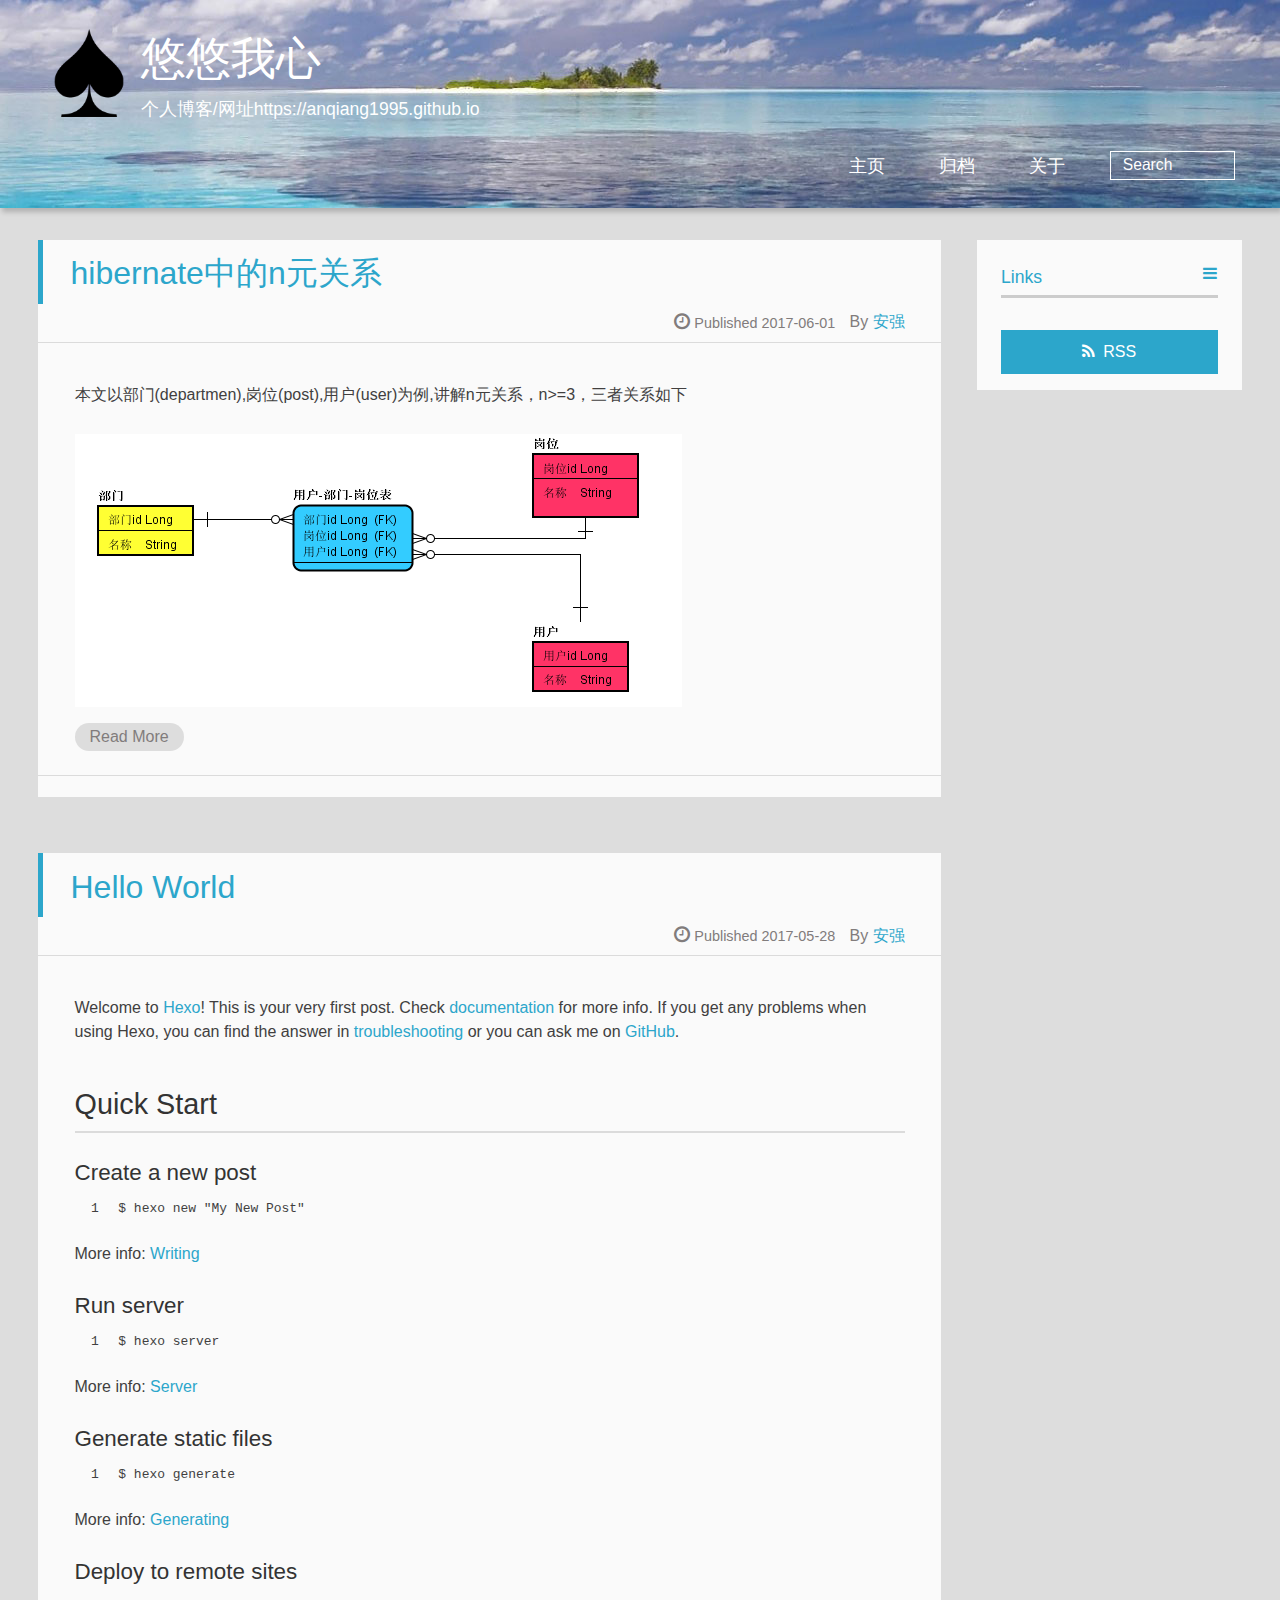
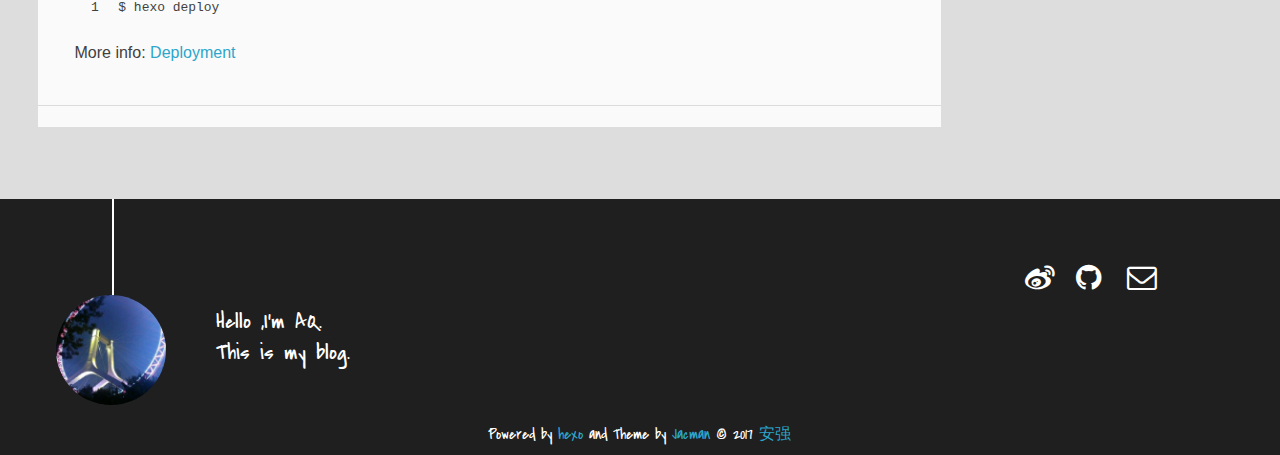
<file: index.html>
<!DOCTYPE HTML>
<html >
<head>
  <meta charset="UTF-8">
  
    <title>悠悠我心</title>
    <meta name="viewport" content="width=device-width, initial-scale=1,user-scalable=no">
    
    <meta name="author" content="安强">
    

    
    <meta property="og:type" content="website">
<meta property="og:title" content="悠悠我心">
<meta property="og:url" content="http://yoursite.com/index.html">
<meta property="og:site_name" content="悠悠我心">
<meta name="twitter:card" content="summary">
<meta name="twitter:title" content="悠悠我心">

    
    <link rel="alternative" href="/atom.xml" title="悠悠我心" type="application/atom+xml">
    
    
    <link rel="icon" href="/img/favicon.ico">
    
    
    <link rel="apple-touch-icon" href="/img/jacman.jpg">
    <link rel="apple-touch-icon-precomposed" href="/img/jacman.jpg">
    
    <link rel="stylesheet" href="/css/style.css">
</head>

  <body>
    <header>
      
<div>
		
			<div id="imglogo">
				<a href="/"><img src="/img/logo.png" alt="悠悠我心" title="悠悠我心"/></a>
			</div>
			
			<div id="textlogo">
				<h1 class="site-name"><a href="/" title="悠悠我心">悠悠我心</a></h1>
				<h2 class="blog-motto">个人博客/网址https://anqiang1995.github.io</h2>
			</div>
			<div class="navbar"><a class="navbutton navmobile" href="#" title="Menu">
			</a></div>
			<nav class="animated">
				<ul>
					<ul>
					 
						<li><a href="/">主页</a></li>
					
						<li><a href="/archives">归档</a></li>
					
						<li><a href="/about">关于</a></li>
					
					<li>
 					
					<form class="search" action="//google.com/search" method="get" accept-charset="utf-8">
						<label>Search</label>
						<input type="search" id="search" name="q" autocomplete="off" maxlength="20" placeholder="Search" />
						<input type="hidden" name="q" value="site:yoursite.com">
					</form>
					
					</li>
				</ul>
			</nav>			
</div>
    </header>
    <div id="container">
      <div id="main">

   
    
    <article class="post-expand post" itemprop="articleBody"> 
        <header class="article-info clearfix">
  <h1 itemprop="name">
    
      <a href="/2017/06/01/hibernate多元关系/" title="hibernate中的n元关系" itemprop="url">hibernate中的n元关系</a>
  </h1>
  <p class="article-author">By
       
		<a href="/about" title="安强" target="_blank" itemprop="author">安强</a>
		
  <p class="article-time">
    <time datetime="2017-06-01T07:56:57.000Z" itemprop="datePublished"> Published 2017-06-01</time>
    
  </p>
</header>
    <div class="article-content">
        
        <p>本文以部门(departmen),岗位(post),用户(user)为例,讲解n元关系，n&gt;=3，三者关系如下</p>
<p><img src="/images/部门用户岗位图.png" alt=""><br>
        
        
        <p class="article-more-link">
          
            <a href="/2017/06/01/hibernate多元关系/#more">Read More</a>
          
       </p>
    </div>
    <footer class="article-footer clearfix">
<div class="article-catetags">


</div>




<div class="comments-count">
	
</div>

</footer>


    </article>






   
    
    <article class="post-expand post" itemprop="articleBody"> 
        <header class="article-info clearfix">
  <h1 itemprop="name">
    
      <a href="/2017/05/28/hello-world/" title="Hello World" itemprop="url">Hello World</a>
  </h1>
  <p class="article-author">By
       
		<a href="/about" title="安强" target="_blank" itemprop="author">安强</a>
		
  <p class="article-time">
    <time datetime="2017-05-28T08:24:36.834Z" itemprop="datePublished"> Published 2017-05-28</time>
    
  </p>
</header>
    <div class="article-content">
        
        <p>Welcome to <a href="https://hexo.io/" target="_blank" rel="external">Hexo</a>! This is your very first post. Check <a href="https://hexo.io/docs/" target="_blank" rel="external">documentation</a> for more info. If you get any problems when using Hexo, you can find the answer in <a href="https://hexo.io/docs/troubleshooting.html" target="_blank" rel="external">troubleshooting</a> or you can ask me on <a href="https://github.com/hexojs/hexo/issues" target="_blank" rel="external">GitHub</a>.</p>
<h2 id="Quick-Start"><a href="#Quick-Start" class="headerlink" title="Quick Start"></a>Quick Start</h2><h3 id="Create-a-new-post"><a href="#Create-a-new-post" class="headerlink" title="Create a new post"></a>Create a new post</h3><figure class="highlight bash"><table><tr><td class="gutter"><pre><div class="line">1</div></pre></td><td class="code"><pre><div class="line">$ hexo new <span class="string">"My New Post"</span></div></pre></td></tr></table></figure>
<p>More info: <a href="https://hexo.io/docs/writing.html" target="_blank" rel="external">Writing</a></p>
<h3 id="Run-server"><a href="#Run-server" class="headerlink" title="Run server"></a>Run server</h3><figure class="highlight bash"><table><tr><td class="gutter"><pre><div class="line">1</div></pre></td><td class="code"><pre><div class="line">$ hexo server</div></pre></td></tr></table></figure>
<p>More info: <a href="https://hexo.io/docs/server.html" target="_blank" rel="external">Server</a></p>
<h3 id="Generate-static-files"><a href="#Generate-static-files" class="headerlink" title="Generate static files"></a>Generate static files</h3><figure class="highlight bash"><table><tr><td class="gutter"><pre><div class="line">1</div></pre></td><td class="code"><pre><div class="line">$ hexo generate</div></pre></td></tr></table></figure>
<p>More info: <a href="https://hexo.io/docs/generating.html" target="_blank" rel="external">Generating</a></p>
<h3 id="Deploy-to-remote-sites"><a href="#Deploy-to-remote-sites" class="headerlink" title="Deploy to remote sites"></a>Deploy to remote sites</h3><figure class="highlight bash"><table><tr><td class="gutter"><pre><div class="line">1</div></pre></td><td class="code"><pre><div class="line">$ hexo deploy</div></pre></td></tr></table></figure>
<p>More info: <a href="https://hexo.io/docs/deployment.html" target="_blank" rel="external">Deployment</a></p>

        
        
        <p class="article-more-link">
          
       </p>
    </div>
    <footer class="article-footer clearfix">
<div class="article-catetags">


</div>




<div class="comments-count">
	
</div>

</footer>


    </article>







</div>
      <div class="openaside"><a class="navbutton" href="#" title="Show Sidebar"></a></div>

<div id="asidepart">
<div class="closeaside"><a class="closebutton" href="#" title="Hide Sidebar"></a></div>
<aside class="clearfix">

  

  

  <div class="linkslist">
  <p class="asidetitle">Links</p>
    <ul>
        
    </ul>
</div>

  <div class="rsspart">
	<a href="/atom.xml" target="_blank" title="rss">RSS</a>
</div>

</aside>
</div>
    </div>
    <footer><div id="footer" >
	
	<div class="line">
		<span></span>
		<div class="author"></div>
	</div>
	
	
	<section class="info">
		<p> Hello ,I&#39;m AQ. <br/>
			This is my blog.</p>
	</section>
	 
	<div class="social-font" class="clearfix">
		
		<a href="http://weibo.com/1822963761" target="_blank" class="icon-weibo" title="微博"></a>
		
		
		<a href="https://github.com/https://github.com/anqiang1995" target="_blank" class="icon-github" title="github"></a>
		
		
		
		
		
		
		
		
		
		<a href="mailto:anqiang1995@qq.com" target="_blank" class="icon-email" title="Email Me"></a>
		
	</div>
			
		

		<p class="copyright">
		Powered by <a href="http://hexo.io" target="_blank" title="hexo">hexo</a> and Theme by <a href="https://github.com/wuchong/jacman" target="_blank" title="Jacman">Jacman</a> © 2017 
		
		<a href="/about" target="_blank" title="安强">安强</a>
		
		
		</p>
</div>
</footer>
    <script src="/js/jquery-2.0.3.min.js"></script>
<script src="/js/jquery.imagesloaded.min.js"></script>
<script src="/js/gallery.js"></script>
<script src="/js/jquery.qrcode-0.12.0.min.js"></script>

<script type="text/javascript">
$(document).ready(function(){ 
  $('.navbar').click(function(){
    $('header nav').toggleClass('shownav');
  });
  var myWidth = 0;
  function getSize(){
    if( typeof( window.innerWidth ) == 'number' ) {
      myWidth = window.innerWidth;
    } else if( document.documentElement && document.documentElement.clientWidth) {
      myWidth = document.documentElement.clientWidth;
    };
  };
  var m = $('#main'),
      a = $('#asidepart'),
      c = $('.closeaside'),
      o = $('.openaside');
  c.click(function(){
    a.addClass('fadeOut').css('display', 'none');
    o.css('display', 'block').addClass('fadeIn');
    m.addClass('moveMain');
  });
  o.click(function(){
    o.css('display', 'none').removeClass('beforeFadeIn');
    a.css('display', 'block').removeClass('fadeOut').addClass('fadeIn');      
    m.removeClass('moveMain');
  });
  $(window).scroll(function(){
    o.css("top",Math.max(80,260-$(this).scrollTop()));
  });
  
  $(window).resize(function(){
    getSize(); 
    if (myWidth >= 1024) {
      $('header nav').removeClass('shownav');
    }else{
      m.removeClass('moveMain');
      a.css('display', 'block').removeClass('fadeOut');
      o.css('display', 'none');
        
    }
  });
});
</script>










<link rel="stylesheet" href="/fancybox/jquery.fancybox.css" media="screen" type="text/css">
<script src="/fancybox/jquery.fancybox.pack.js"></script>
<script type="text/javascript">
$(document).ready(function(){ 
  $('.article-content').each(function(i){
    $(this).find('img').each(function(){
      if ($(this).parent().hasClass('fancybox')) return;
      var alt = this.alt;
      if (alt) $(this).after('<span class="caption">' + alt + '</span>');
      $(this).wrap('<a href="' + this.src + '" title="' + alt + '" class="fancybox"></a>');
    });
    $(this).find('.fancybox').each(function(){
      $(this).attr('rel', 'article' + i);
    });
  });
  if($.fancybox){
    $('.fancybox').fancybox();
  }
}); 
</script>



<!-- Analytics Begin -->





<!-- Analytics End -->

<!-- Totop Begin -->

	<div id="totop">
	<a title="Back to Top"><img src="/img/scrollup.png"/></a>
	</div>
	<script src="/js/totop.js"></script>

<!-- Totop End -->

<!-- MathJax Begin -->
<!-- mathjax config similar to math.stackexchange -->


<!-- MathJax End -->

<!-- Tiny_search Begin -->

<!-- Tiny_search End -->

  </body>
 </html>
</file>
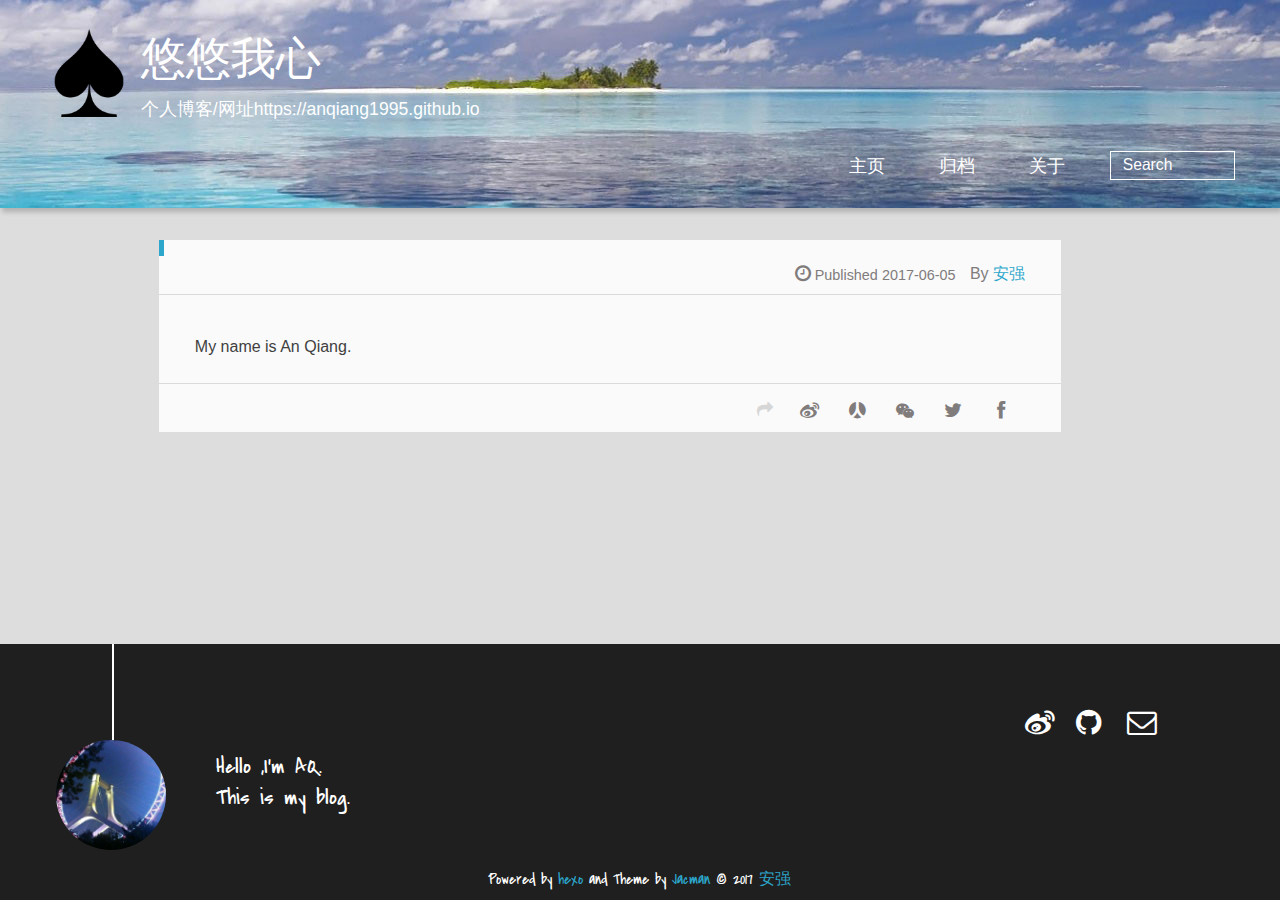
<file: about/index.html>
<!DOCTYPE HTML>
<html >
<head>
  <meta charset="UTF-8">
  
    <title>悠悠我心</title>
    <meta name="viewport" content="width=device-width, initial-scale=1,user-scalable=no">
    
    <meta name="author" content="安强">
    

    
    <meta name="description" content="My name is An Qiang.">
<meta property="og:type" content="website">
<meta property="og:title" content="悠悠我心">
<meta property="og:url" content="http://yoursite.com/about/index.html">
<meta property="og:site_name" content="悠悠我心">
<meta property="og:description" content="My name is An Qiang.">
<meta property="og:updated_time" content="2017-06-05T03:04:44.980Z">
<meta name="twitter:card" content="summary">
<meta name="twitter:title" content="悠悠我心">
<meta name="twitter:description" content="My name is An Qiang.">

    
    <link rel="alternative" href="/atom.xml" title="悠悠我心" type="application/atom+xml">
    
    
    <link rel="icon" href="/img/favicon.ico">
    
    
    <link rel="apple-touch-icon" href="/img/jacman.jpg">
    <link rel="apple-touch-icon-precomposed" href="/img/jacman.jpg">
    
    <link rel="stylesheet" href="/css/style.css">
</head>

      <body>
        <header>
          
<div>
		
			<div id="imglogo">
				<a href="/"><img src="/img/logo.png" alt="悠悠我心" title="悠悠我心"/></a>
			</div>
			
			<div id="textlogo">
				<h1 class="site-name"><a href="/" title="悠悠我心">悠悠我心</a></h1>
				<h2 class="blog-motto">个人博客/网址https://anqiang1995.github.io</h2>
			</div>
			<div class="navbar"><a class="navbutton navmobile" href="#" title="Menu">
			</a></div>
			<nav class="animated">
				<ul>
					<ul>
					 
						<li><a href="/">主页</a></li>
					
						<li><a href="/archives">归档</a></li>
					
						<li><a href="/about">关于</a></li>
					
					<li>
 					
					<form class="search" action="//google.com/search" method="get" accept-charset="utf-8">
						<label>Search</label>
						<input type="search" id="search" name="q" autocomplete="off" maxlength="20" placeholder="Search" />
						<input type="hidden" name="q" value="site:yoursite.com">
					</form>
					
					</li>
				</ul>
			</nav>			
</div>
        </header>
        <div id="container">
          <div id="main" class="page" itemscope itemprop="blogPost">
  
	<article itemprop="articleBody"> 
		<header class="article-info clearfix">
  <h1 itemprop="name">
    
      <a href="/about/index.html" title="" itemprop="url"></a>
  </h1>
  <p class="article-author">By
       
		<a href="/about" title="安强" target="_blank" itemprop="author">安强</a>
		
  <p class="article-time">
    <time datetime="2017-06-05T03:04:44.980Z" itemprop="datePublished"> Published 2017-06-05</time>
    
  </p>
</header>
	<div class="article-content">
		
		<p>My name is An Qiang.</p>
  
	</div>
		<footer class="article-footer clearfix">
<div class="article-catetags">


</div>



	<div class="article-share" id="share">
	
	  <div data-url="http://yoursite.com/about/index.html" data-title="悠悠我心" data-tsina="null" class="share clearfix">
	  </div>
	
	</div>


</footer>

   	       
	</article>
	
	

</div>  
        </div>
        <footer><div id="footer" >
	
	<div class="line">
		<span></span>
		<div class="author"></div>
	</div>
	
	
	<section class="info">
		<p> Hello ,I&#39;m AQ. <br/>
			This is my blog.</p>
	</section>
	 
	<div class="social-font" class="clearfix">
		
		<a href="http://weibo.com/1822963761" target="_blank" class="icon-weibo" title="微博"></a>
		
		
		<a href="https://github.com/https://github.com/anqiang1995" target="_blank" class="icon-github" title="github"></a>
		
		
		
		
		
		
		
		
		
		<a href="mailto:anqiang1995@qq.com" target="_blank" class="icon-email" title="Email Me"></a>
		
	</div>
			
		

		<p class="copyright">
		Powered by <a href="http://hexo.io" target="_blank" title="hexo">hexo</a> and Theme by <a href="https://github.com/wuchong/jacman" target="_blank" title="Jacman">Jacman</a> © 2017 
		
		<a href="/about" target="_blank" title="安强">安强</a>
		
		
		</p>
</div>
</footer>
        <script src="/js/jquery-2.0.3.min.js"></script>
<script src="/js/jquery.imagesloaded.min.js"></script>
<script src="/js/gallery.js"></script>
<script src="/js/jquery.qrcode-0.12.0.min.js"></script>

<script type="text/javascript">
$(document).ready(function(){ 
  $('.navbar').click(function(){
    $('header nav').toggleClass('shownav');
  });
  var myWidth = 0;
  function getSize(){
    if( typeof( window.innerWidth ) == 'number' ) {
      myWidth = window.innerWidth;
    } else if( document.documentElement && document.documentElement.clientWidth) {
      myWidth = document.documentElement.clientWidth;
    };
  };
  var m = $('#main'),
      a = $('#asidepart'),
      c = $('.closeaside'),
      o = $('.openaside');
  c.click(function(){
    a.addClass('fadeOut').css('display', 'none');
    o.css('display', 'block').addClass('fadeIn');
    m.addClass('moveMain');
  });
  o.click(function(){
    o.css('display', 'none').removeClass('beforeFadeIn');
    a.css('display', 'block').removeClass('fadeOut').addClass('fadeIn');      
    m.removeClass('moveMain');
  });
  $(window).scroll(function(){
    o.css("top",Math.max(80,260-$(this).scrollTop()));
  });
  
  $(window).resize(function(){
    getSize(); 
    if (myWidth >= 1024) {
      $('header nav').removeClass('shownav');
    }else{
      m.removeClass('moveMain');
      a.css('display', 'block').removeClass('fadeOut');
      o.css('display', 'none');
        
    }
  });
});
</script>


<script type="text/javascript">
$(document).ready(function(){ 
  var $this = $('.share'),
      url = $this.attr('data-url'),
      encodedUrl = encodeURIComponent(url),
      title = $this.attr('data-title'),
      tsina = $this.attr('data-tsina'),
      description = $this.attr('description');
  var html = [
  '<div class="hoverqrcode clearfix"></div>',
  '<a class="overlay" id="qrcode"></a>',
  '<a href="https://www.facebook.com/sharer.php?u=' + encodedUrl + '" class="article-share-facebook" target="_blank" title="Facebook"></a>',
  '<a href="https://twitter.com/intent/tweet?url=' + encodedUrl + '" class="article-share-twitter" target="_blank" title="Twitter"></a>',
  '<a href="#qrcode" class="article-share-qrcode" title="微信"></a>',
  '<a href="http://widget.renren.com/dialog/share?resourceUrl=' + encodedUrl + '&srcUrl=' + encodedUrl + '&title=' + title +'" class="article-share-renren" target="_blank" title="人人"></a>',
  '<a href="http://service.weibo.com/share/share.php?title='+title+'&url='+encodedUrl +'&ralateUid='+ tsina +'&searchPic=true&style=number' +'" class="article-share-weibo" target="_blank" title="微博"></a>',
  '<span title="Share to"></span>'
  ].join('');
  $this.append(html);

  $('.hoverqrcode').hide();

  var myWidth = 0;
  function updatehoverqrcode(){
    if( typeof( window.innerWidth ) == 'number' ) {
      myWidth = window.innerWidth;
    } else if( document.documentElement && document.documentElement.clientWidth) {
      myWidth = document.documentElement.clientWidth;
    };
    var qrsize = myWidth > 1024 ? 200:100;
    var options = {render: 'image', size: qrsize, fill: '#2ca6cb', text: url, radius: 0.5, quiet: 1};
    var p = $('.article-share-qrcode').position();
    $('.hoverqrcode').empty().css('width', qrsize).css('height', qrsize)
                          .css('left', p.left-qrsize/2+20).css('top', p.top-qrsize-10)
                          .qrcode(options);
  };
  $(window).resize(function(){
    $('.hoverqrcode').hide();
  });
  $('.article-share-qrcode').click(function(){
    updatehoverqrcode();
    $('.hoverqrcode').toggle();
  });
  $('.article-share-qrcode').hover(function(){}, function(){
      $('.hoverqrcode').hide();
  });
});   
</script>









<link rel="stylesheet" href="/fancybox/jquery.fancybox.css" media="screen" type="text/css">
<script src="/fancybox/jquery.fancybox.pack.js"></script>
<script type="text/javascript">
$(document).ready(function(){ 
  $('.article-content').each(function(i){
    $(this).find('img').each(function(){
      if ($(this).parent().hasClass('fancybox')) return;
      var alt = this.alt;
      if (alt) $(this).after('<span class="caption">' + alt + '</span>');
      $(this).wrap('<a href="' + this.src + '" title="' + alt + '" class="fancybox"></a>');
    });
    $(this).find('.fancybox').each(function(){
      $(this).attr('rel', 'article' + i);
    });
  });
  if($.fancybox){
    $('.fancybox').fancybox();
  }
}); 
</script>



<!-- Analytics Begin -->





<!-- Analytics End -->

<!-- Totop Begin -->

	<div id="totop">
	<a title="Back to Top"><img src="/img/scrollup.png"/></a>
	</div>
	<script src="/js/totop.js"></script>

<!-- Totop End -->

<!-- MathJax Begin -->
<!-- mathjax config similar to math.stackexchange -->


<!-- MathJax End -->

<!-- Tiny_search Begin -->

<!-- Tiny_search End -->

      </body>
     </html>
</file>
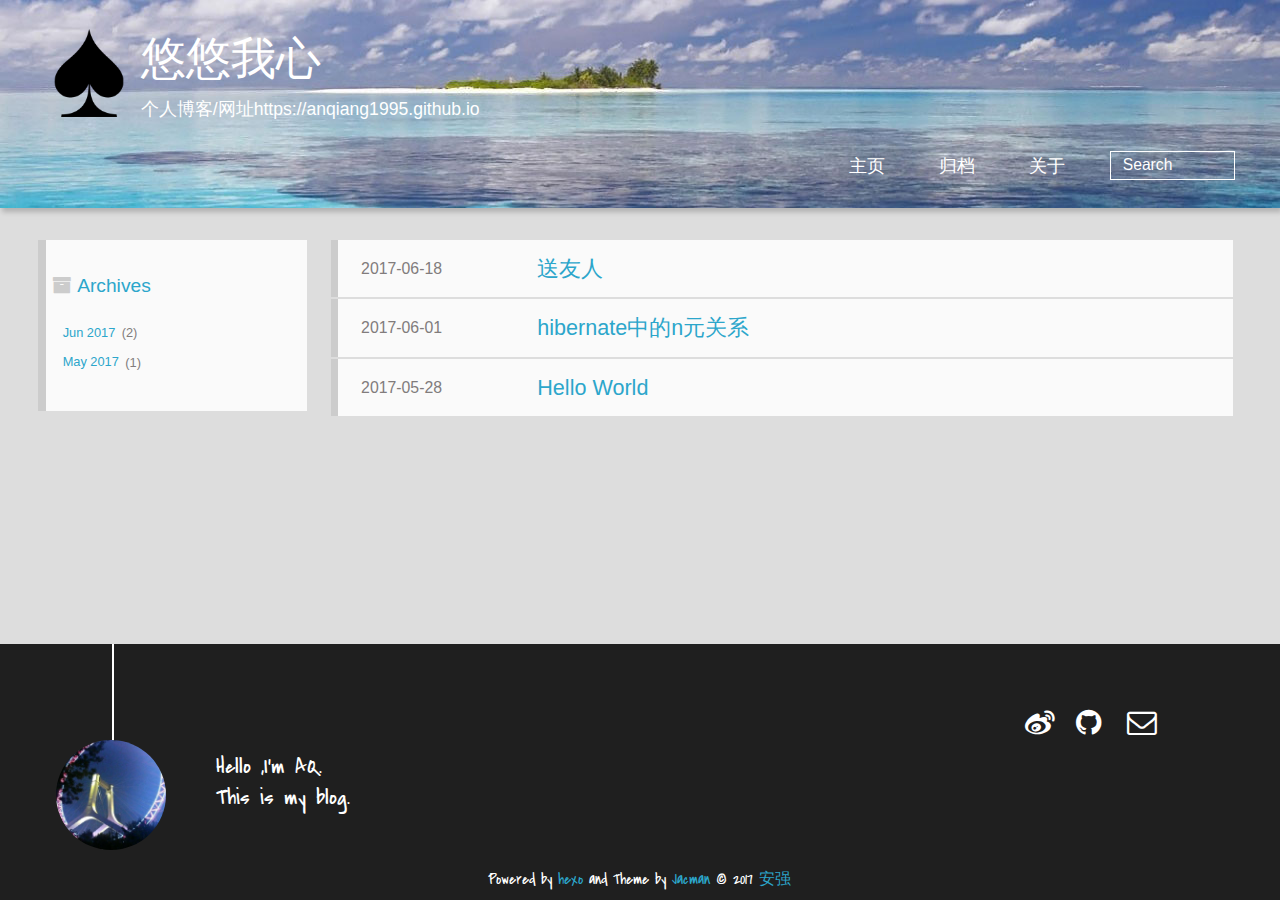
<file: archives/index.html>
<!DOCTYPE HTML>
<html >
<head>
  <meta charset="UTF-8">
  
    <title>Archives | 悠悠我心</title>
    <meta name="viewport" content="width=device-width, initial-scale=1,user-scalable=no">
    
    <meta name="author" content="安强">
    

    
    <meta property="og:type" content="website">
<meta property="og:title" content="悠悠我心">
<meta property="og:url" content="http://yoursite.com/archives/index.html">
<meta property="og:site_name" content="悠悠我心">
<meta name="twitter:card" content="summary">
<meta name="twitter:title" content="悠悠我心">

    
    <link rel="alternative" href="/atom.xml" title="悠悠我心" type="application/atom+xml">
    
    
    <link rel="icon" href="/img/favicon.ico">
    
    
    <link rel="apple-touch-icon" href="/img/jacman.jpg">
    <link rel="apple-touch-icon-precomposed" href="/img/jacman.jpg">
    
    <link rel="stylesheet" href="/css/style.css">
</head>

    <body>
      <header>
        
<div>
		
			<div id="imglogo">
				<a href="/"><img src="/img/logo.png" alt="悠悠我心" title="悠悠我心"/></a>
			</div>
			
			<div id="textlogo">
				<h1 class="site-name"><a href="/" title="悠悠我心">悠悠我心</a></h1>
				<h2 class="blog-motto">个人博客/网址https://anqiang1995.github.io</h2>
			</div>
			<div class="navbar"><a class="navbutton navmobile" href="#" title="Menu">
			</a></div>
			<nav class="animated">
				<ul>
					<ul>
					 
						<li><a href="/">主页</a></li>
					
						<li><a href="/archives">归档</a></li>
					
						<li><a href="/about">关于</a></li>
					
					<li>
 					
					<form class="search" action="//google.com/search" method="get" accept-charset="utf-8">
						<label>Search</label>
						<input type="search" id="search" name="q" autocomplete="off" maxlength="20" placeholder="Search" />
						<input type="hidden" name="q" value="site:yoursite.com">
					</form>
					
					</li>
				</ul>
			</nav>			
</div>
      </header>
      <div id="container">
        

<div class="archive-title" >
  <h2 class="archive-icon">Archives</h2>
  
  <div class="archiveslist archive-float clearfix">
   <ul class="archive-list"><li class="archive-list-item"><a class="archive-list-link" href="/archives/2017/06/">Jun 2017</a><span class="archive-list-count">2</span></li><li class="archive-list-item"><a class="archive-list-link" href="/archives/2017/05/">May 2017</a><span class="archive-list-count">1</span></li></ul>
 </div>
  
</div>
<div id="main" class="archive-part clearfix">
  <div id="archive-page">

  <section class="post" itemscope itemprop="blogPost">
  
    <a href="/2017/06/18/送友人/" title="送友人" itemprop="url">
  

    <time datetime="2017-06-18T10:58:50.000Z" itemprop="datePublished">2017-06-18</time>


    <h1 itemprop="name">送友人</h1>

  </a>
</section>

  <section class="post" itemscope itemprop="blogPost">
  
    <a href="/2017/06/01/hibernate多元关系/" title="hibernate中的n元关系" itemprop="url">
  

    <time datetime="2017-06-01T07:56:57.000Z" itemprop="datePublished">2017-06-01</time>


    <h1 itemprop="name">hibernate中的n元关系</h1>

  </a>
</section>

  <section class="post" itemscope itemprop="blogPost">
  
    <a href="/2017/05/28/hello-world/" title="Hello World" itemprop="url">
  

    <time datetime="2017-05-28T08:24:36.834Z" itemprop="datePublished">2017-05-28</time>


    <h1 itemprop="name">Hello World</h1>

  </a>
</section>


  </div>
</div>

      </div>
      <footer><div id="footer" >
	
	<div class="line">
		<span></span>
		<div class="author"></div>
	</div>
	
	
	<section class="info">
		<p> Hello ,I&#39;m AQ. <br/>
			This is my blog.</p>
	</section>
	 
	<div class="social-font" class="clearfix">
		
		<a href="http://weibo.com/1822963761" target="_blank" class="icon-weibo" title="微博"></a>
		
		
		<a href="https://github.com/https://github.com/anqiang1995" target="_blank" class="icon-github" title="github"></a>
		
		
		
		
		
		
		
		
		
		<a href="mailto:anqiang1995@qq.com" target="_blank" class="icon-email" title="Email Me"></a>
		
	</div>
			
		

		<p class="copyright">
		Powered by <a href="http://hexo.io" target="_blank" title="hexo">hexo</a> and Theme by <a href="https://github.com/wuchong/jacman" target="_blank" title="Jacman">Jacman</a> © 2017 
		
		<a href="/about" target="_blank" title="安强">安强</a>
		
		
		</p>
</div>
</footer>
      <script src="/js/jquery-2.0.3.min.js"></script>
<script src="/js/jquery.imagesloaded.min.js"></script>
<script src="/js/gallery.js"></script>
<script src="/js/jquery.qrcode-0.12.0.min.js"></script>

<script type="text/javascript">
$(document).ready(function(){ 
  $('.navbar').click(function(){
    $('header nav').toggleClass('shownav');
  });
  var myWidth = 0;
  function getSize(){
    if( typeof( window.innerWidth ) == 'number' ) {
      myWidth = window.innerWidth;
    } else if( document.documentElement && document.documentElement.clientWidth) {
      myWidth = document.documentElement.clientWidth;
    };
  };
  var m = $('#main'),
      a = $('#asidepart'),
      c = $('.closeaside'),
      o = $('.openaside');
  c.click(function(){
    a.addClass('fadeOut').css('display', 'none');
    o.css('display', 'block').addClass('fadeIn');
    m.addClass('moveMain');
  });
  o.click(function(){
    o.css('display', 'none').removeClass('beforeFadeIn');
    a.css('display', 'block').removeClass('fadeOut').addClass('fadeIn');      
    m.removeClass('moveMain');
  });
  $(window).scroll(function(){
    o.css("top",Math.max(80,260-$(this).scrollTop()));
  });
  
  $(window).resize(function(){
    getSize(); 
    if (myWidth >= 1024) {
      $('header nav').removeClass('shownav');
    }else{
      m.removeClass('moveMain');
      a.css('display', 'block').removeClass('fadeOut');
      o.css('display', 'none');
        
    }
  });
});
</script>










<link rel="stylesheet" href="/fancybox/jquery.fancybox.css" media="screen" type="text/css">
<script src="/fancybox/jquery.fancybox.pack.js"></script>
<script type="text/javascript">
$(document).ready(function(){ 
  $('.article-content').each(function(i){
    $(this).find('img').each(function(){
      if ($(this).parent().hasClass('fancybox')) return;
      var alt = this.alt;
      if (alt) $(this).after('<span class="caption">' + alt + '</span>');
      $(this).wrap('<a href="' + this.src + '" title="' + alt + '" class="fancybox"></a>');
    });
    $(this).find('.fancybox').each(function(){
      $(this).attr('rel', 'article' + i);
    });
  });
  if($.fancybox){
    $('.fancybox').fancybox();
  }
}); 
</script>



<!-- Analytics Begin -->





<!-- Analytics End -->

<!-- Totop Begin -->

	<div id="totop">
	<a title="Back to Top"><img src="/img/scrollup.png"/></a>
	</div>
	<script src="/js/totop.js"></script>

<!-- Totop End -->

<!-- MathJax Begin -->
<!-- mathjax config similar to math.stackexchange -->


<!-- MathJax End -->

<!-- Tiny_search Begin -->

<!-- Tiny_search End -->

    </body>
   </html>
</file>
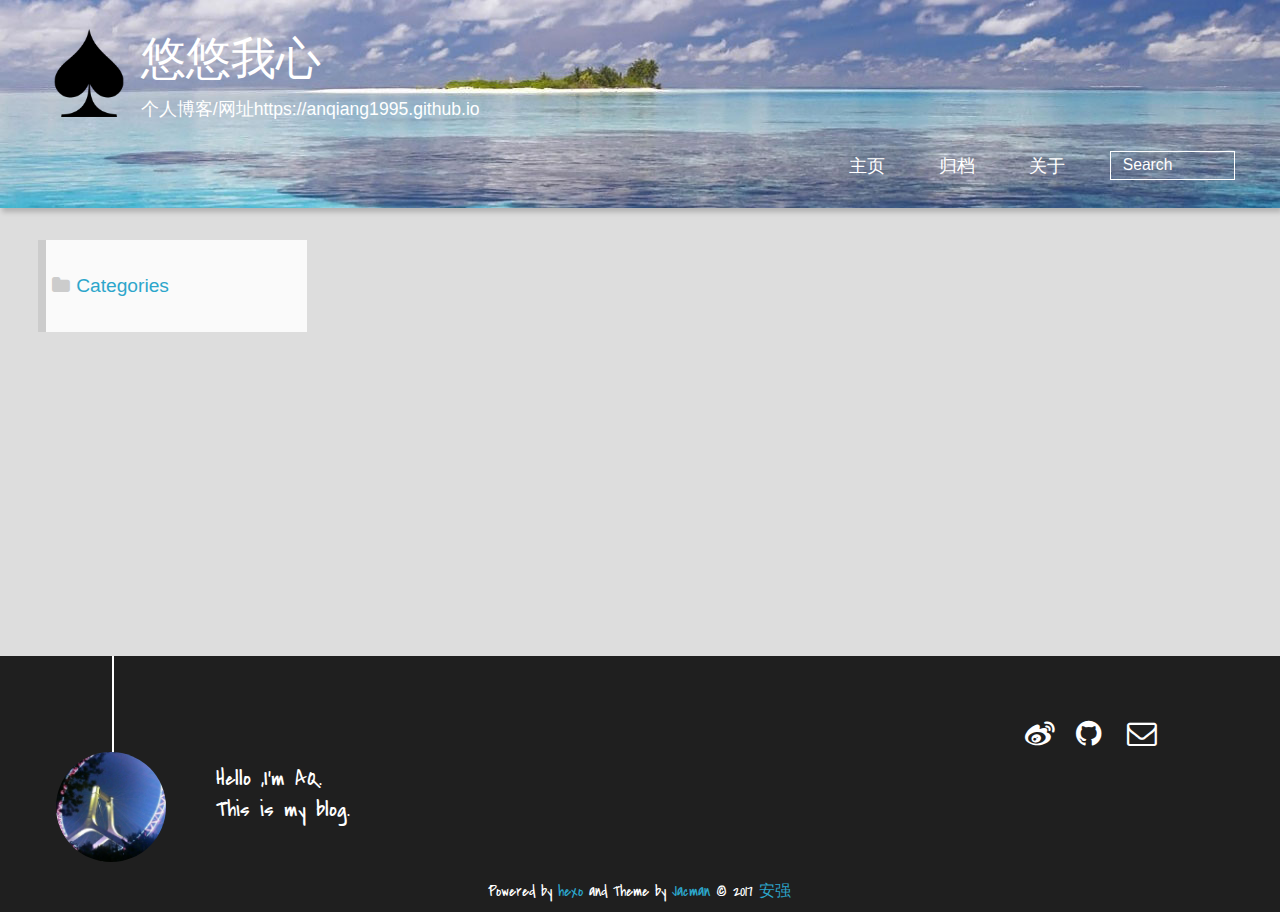
<file: categories/index.html>
<!DOCTYPE HTML>
<html >
<head>
  <meta charset="UTF-8">
  
    <title>categories | 悠悠我心</title>
    <meta name="viewport" content="width=device-width, initial-scale=1,user-scalable=no">
    
    <meta name="author" content="安强">
    

    
    <meta property="og:type" content="website">
<meta property="og:title" content="categories">
<meta property="og:url" content="http://yoursite.com/categories/index.html">
<meta property="og:site_name" content="悠悠我心">
<meta property="og:updated_time" content="2017-06-05T03:07:44.467Z">
<meta name="twitter:card" content="summary">
<meta name="twitter:title" content="categories">

    
    <link rel="alternative" href="/atom.xml" title="悠悠我心" type="application/atom+xml">
    
    
    <link rel="icon" href="/img/favicon.ico">
    
    
    <link rel="apple-touch-icon" href="/img/jacman.jpg">
    <link rel="apple-touch-icon-precomposed" href="/img/jacman.jpg">
    
    <link rel="stylesheet" href="/css/style.css">
</head>

    <body>
      <header>
        
<div>
		
			<div id="imglogo">
				<a href="/"><img src="/img/logo.png" alt="悠悠我心" title="悠悠我心"/></a>
			</div>
			
			<div id="textlogo">
				<h1 class="site-name"><a href="/" title="悠悠我心">悠悠我心</a></h1>
				<h2 class="blog-motto">个人博客/网址https://anqiang1995.github.io</h2>
			</div>
			<div class="navbar"><a class="navbutton navmobile" href="#" title="Menu">
			</a></div>
			<nav class="animated">
				<ul>
					<ul>
					 
						<li><a href="/">主页</a></li>
					
						<li><a href="/archives">归档</a></li>
					
						<li><a href="/about">关于</a></li>
					
					<li>
 					
					<form class="search" action="//google.com/search" method="get" accept-charset="utf-8">
						<label>Search</label>
						<input type="search" id="search" name="q" autocomplete="off" maxlength="20" placeholder="Search" />
						<input type="hidden" name="q" value="site:yoursite.com">
					</form>
					
					</li>
				</ul>
			</nav>			
</div>
      </header>
      <div id="container">
          
<div class="archive-title" >
<h2 class="category-icon">Categories</h2>

</div>
<div id="main" class="archive-part">
<div class="all-list-box"></div>
</div>


      </div>
      <footer><div id="footer" >
	
	<div class="line">
		<span></span>
		<div class="author"></div>
	</div>
	
	
	<section class="info">
		<p> Hello ,I&#39;m AQ. <br/>
			This is my blog.</p>
	</section>
	 
	<div class="social-font" class="clearfix">
		
		<a href="http://weibo.com/1822963761" target="_blank" class="icon-weibo" title="微博"></a>
		
		
		<a href="https://github.com/https://github.com/anqiang1995" target="_blank" class="icon-github" title="github"></a>
		
		
		
		
		
		
		
		
		
		<a href="mailto:anqiang1995@qq.com" target="_blank" class="icon-email" title="Email Me"></a>
		
	</div>
			
		

		<p class="copyright">
		Powered by <a href="http://hexo.io" target="_blank" title="hexo">hexo</a> and Theme by <a href="https://github.com/wuchong/jacman" target="_blank" title="Jacman">Jacman</a> © 2017 
		
		<a href="/about" target="_blank" title="安强">安强</a>
		
		
		</p>
</div>
</footer>
      <script src="/js/jquery-2.0.3.min.js"></script>
<script src="/js/jquery.imagesloaded.min.js"></script>
<script src="/js/gallery.js"></script>
<script src="/js/jquery.qrcode-0.12.0.min.js"></script>

<script type="text/javascript">
$(document).ready(function(){ 
  $('.navbar').click(function(){
    $('header nav').toggleClass('shownav');
  });
  var myWidth = 0;
  function getSize(){
    if( typeof( window.innerWidth ) == 'number' ) {
      myWidth = window.innerWidth;
    } else if( document.documentElement && document.documentElement.clientWidth) {
      myWidth = document.documentElement.clientWidth;
    };
  };
  var m = $('#main'),
      a = $('#asidepart'),
      c = $('.closeaside'),
      o = $('.openaside');
  c.click(function(){
    a.addClass('fadeOut').css('display', 'none');
    o.css('display', 'block').addClass('fadeIn');
    m.addClass('moveMain');
  });
  o.click(function(){
    o.css('display', 'none').removeClass('beforeFadeIn');
    a.css('display', 'block').removeClass('fadeOut').addClass('fadeIn');      
    m.removeClass('moveMain');
  });
  $(window).scroll(function(){
    o.css("top",Math.max(80,260-$(this).scrollTop()));
  });
  
  $(window).resize(function(){
    getSize(); 
    if (myWidth >= 1024) {
      $('header nav').removeClass('shownav');
    }else{
      m.removeClass('moveMain');
      a.css('display', 'block').removeClass('fadeOut');
      o.css('display', 'none');
        
    }
  });
});
</script>









<script type="text/javascript">
$(document).ready(function(){ 
  var list    = $('.archive-title a'),
      box     = $('.all-list-box'),
      first   = $('.archive-title a:first-of-type');
      box.load(first.attr('data-src').toString()+' #archive-page');
      first.addClass('current');
  list.each(function(){
    $(this).click(function(){
      var listSrc=$(this).attr('data-src').toString()+' #archive-page';
      box.load(listSrc);
      list.removeClass('current');
      $(this).addClass('current');
     });  
    });
  }); 
</script>


<link rel="stylesheet" href="/fancybox/jquery.fancybox.css" media="screen" type="text/css">
<script src="/fancybox/jquery.fancybox.pack.js"></script>
<script type="text/javascript">
$(document).ready(function(){ 
  $('.article-content').each(function(i){
    $(this).find('img').each(function(){
      if ($(this).parent().hasClass('fancybox')) return;
      var alt = this.alt;
      if (alt) $(this).after('<span class="caption">' + alt + '</span>');
      $(this).wrap('<a href="' + this.src + '" title="' + alt + '" class="fancybox"></a>');
    });
    $(this).find('.fancybox').each(function(){
      $(this).attr('rel', 'article' + i);
    });
  });
  if($.fancybox){
    $('.fancybox').fancybox();
  }
}); 
</script>



<!-- Analytics Begin -->





<!-- Analytics End -->

<!-- Totop Begin -->

	<div id="totop">
	<a title="Back to Top"><img src="/img/scrollup.png"/></a>
	</div>
	<script src="/js/totop.js"></script>

<!-- Totop End -->

<!-- MathJax Begin -->
<!-- mathjax config similar to math.stackexchange -->


<!-- MathJax End -->

<!-- Tiny_search Begin -->

<!-- Tiny_search End -->

    </body>
   </html>
</file>
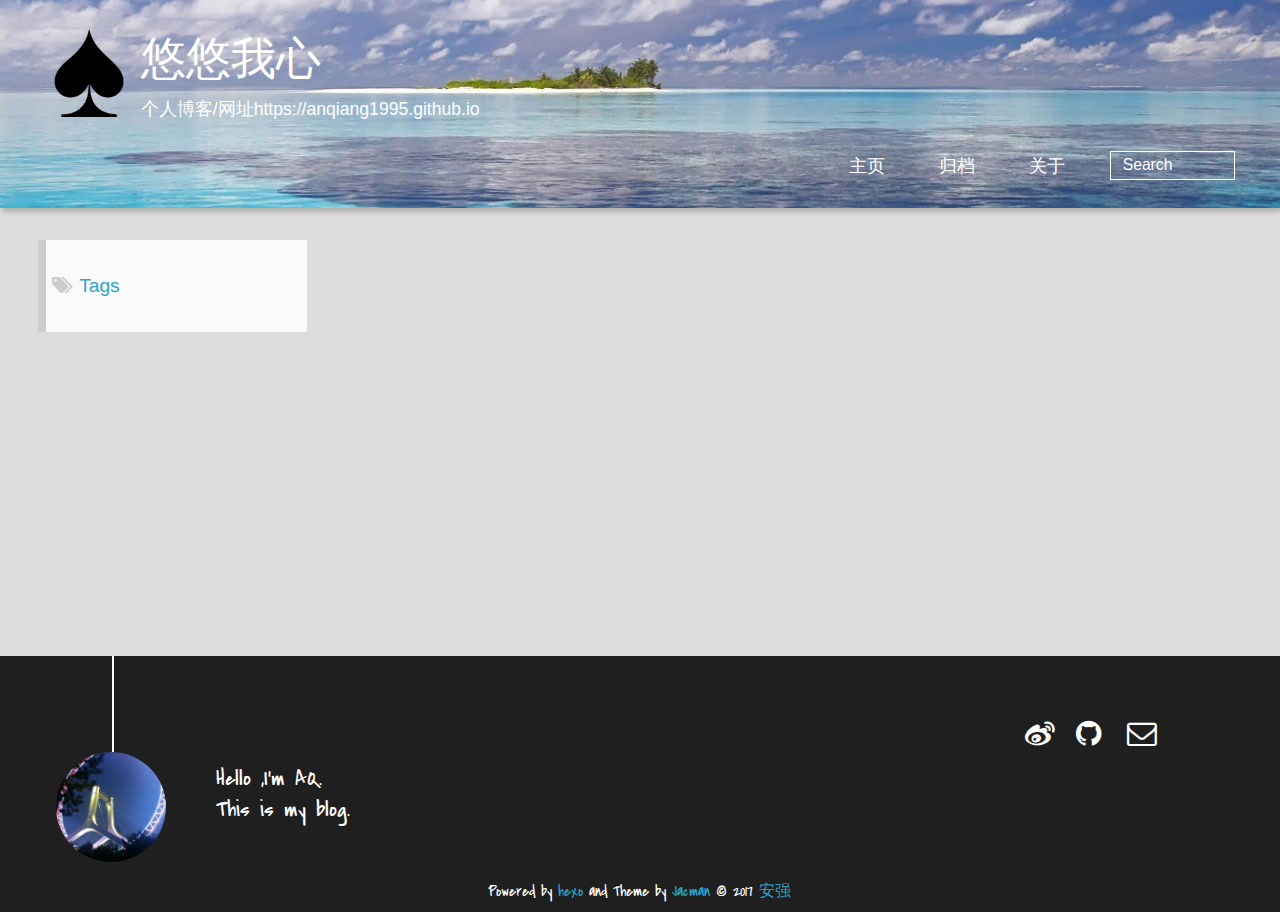
<file: tags/index.html>
<!DOCTYPE HTML>
<html >
<head>
  <meta charset="UTF-8">
  
    <title>tags | 悠悠我心</title>
    <meta name="viewport" content="width=device-width, initial-scale=1,user-scalable=no">
    
    <meta name="author" content="安强">
    

    
    <meta property="og:type" content="website">
<meta property="og:title" content="tags">
<meta property="og:url" content="http://yoursite.com/tags/index.html">
<meta property="og:site_name" content="悠悠我心">
<meta property="og:updated_time" content="2017-06-05T03:07:23.059Z">
<meta name="twitter:card" content="summary">
<meta name="twitter:title" content="tags">

    
    <link rel="alternative" href="/atom.xml" title="悠悠我心" type="application/atom+xml">
    
    
    <link rel="icon" href="/img/favicon.ico">
    
    
    <link rel="apple-touch-icon" href="/img/jacman.jpg">
    <link rel="apple-touch-icon-precomposed" href="/img/jacman.jpg">
    
    <link rel="stylesheet" href="/css/style.css">
</head>

    <body>
      <header>
        
<div>
		
			<div id="imglogo">
				<a href="/"><img src="/img/logo.png" alt="悠悠我心" title="悠悠我心"/></a>
			</div>
			
			<div id="textlogo">
				<h1 class="site-name"><a href="/" title="悠悠我心">悠悠我心</a></h1>
				<h2 class="blog-motto">个人博客/网址https://anqiang1995.github.io</h2>
			</div>
			<div class="navbar"><a class="navbutton navmobile" href="#" title="Menu">
			</a></div>
			<nav class="animated">
				<ul>
					<ul>
					 
						<li><a href="/">主页</a></li>
					
						<li><a href="/archives">归档</a></li>
					
						<li><a href="/about">关于</a></li>
					
					<li>
 					
					<form class="search" action="//google.com/search" method="get" accept-charset="utf-8">
						<label>Search</label>
						<input type="search" id="search" name="q" autocomplete="off" maxlength="20" placeholder="Search" />
						<input type="hidden" name="q" value="site:yoursite.com">
					</form>
					
					</li>
				</ul>
			</nav>			
</div>
      </header>
      <div id="container">
          
<div class="archive-title" >
<h2 class="tag-icon">Tags</h2>

</div>
<div id="main" class="archive-part">
<div class="all-list-box"></div>
</div>




      </div>
      <footer><div id="footer" >
	
	<div class="line">
		<span></span>
		<div class="author"></div>
	</div>
	
	
	<section class="info">
		<p> Hello ,I&#39;m AQ. <br/>
			This is my blog.</p>
	</section>
	 
	<div class="social-font" class="clearfix">
		
		<a href="http://weibo.com/1822963761" target="_blank" class="icon-weibo" title="微博"></a>
		
		
		<a href="https://github.com/https://github.com/anqiang1995" target="_blank" class="icon-github" title="github"></a>
		
		
		
		
		
		
		
		
		
		<a href="mailto:anqiang1995@qq.com" target="_blank" class="icon-email" title="Email Me"></a>
		
	</div>
			
		

		<p class="copyright">
		Powered by <a href="http://hexo.io" target="_blank" title="hexo">hexo</a> and Theme by <a href="https://github.com/wuchong/jacman" target="_blank" title="Jacman">Jacman</a> © 2017 
		
		<a href="/about" target="_blank" title="安强">安强</a>
		
		
		</p>
</div>
</footer>
      <script src="/js/jquery-2.0.3.min.js"></script>
<script src="/js/jquery.imagesloaded.min.js"></script>
<script src="/js/gallery.js"></script>
<script src="/js/jquery.qrcode-0.12.0.min.js"></script>

<script type="text/javascript">
$(document).ready(function(){ 
  $('.navbar').click(function(){
    $('header nav').toggleClass('shownav');
  });
  var myWidth = 0;
  function getSize(){
    if( typeof( window.innerWidth ) == 'number' ) {
      myWidth = window.innerWidth;
    } else if( document.documentElement && document.documentElement.clientWidth) {
      myWidth = document.documentElement.clientWidth;
    };
  };
  var m = $('#main'),
      a = $('#asidepart'),
      c = $('.closeaside'),
      o = $('.openaside');
  c.click(function(){
    a.addClass('fadeOut').css('display', 'none');
    o.css('display', 'block').addClass('fadeIn');
    m.addClass('moveMain');
  });
  o.click(function(){
    o.css('display', 'none').removeClass('beforeFadeIn');
    a.css('display', 'block').removeClass('fadeOut').addClass('fadeIn');      
    m.removeClass('moveMain');
  });
  $(window).scroll(function(){
    o.css("top",Math.max(80,260-$(this).scrollTop()));
  });
  
  $(window).resize(function(){
    getSize(); 
    if (myWidth >= 1024) {
      $('header nav').removeClass('shownav');
    }else{
      m.removeClass('moveMain');
      a.css('display', 'block').removeClass('fadeOut');
      o.css('display', 'none');
        
    }
  });
});
</script>









<script type="text/javascript">
$(document).ready(function(){ 
  var list    = $('.archive-title a'),
      box     = $('.all-list-box'),
      first   = $('.archive-title a:first-of-type');
      box.load(first.attr('data-src').toString()+' #archive-page');
      first.addClass('current');
  list.each(function(){
    $(this).click(function(){
      var listSrc=$(this).attr('data-src').toString()+' #archive-page';
      box.load(listSrc);
      list.removeClass('current');
      $(this).addClass('current');
     });  
    });
  }); 
</script>


<link rel="stylesheet" href="/fancybox/jquery.fancybox.css" media="screen" type="text/css">
<script src="/fancybox/jquery.fancybox.pack.js"></script>
<script type="text/javascript">
$(document).ready(function(){ 
  $('.article-content').each(function(i){
    $(this).find('img').each(function(){
      if ($(this).parent().hasClass('fancybox')) return;
      var alt = this.alt;
      if (alt) $(this).after('<span class="caption">' + alt + '</span>');
      $(this).wrap('<a href="' + this.src + '" title="' + alt + '" class="fancybox"></a>');
    });
    $(this).find('.fancybox').each(function(){
      $(this).attr('rel', 'article' + i);
    });
  });
  if($.fancybox){
    $('.fancybox').fancybox();
  }
}); 
</script>



<!-- Analytics Begin -->





<!-- Analytics End -->

<!-- Totop Begin -->

	<div id="totop">
	<a title="Back to Top"><img src="/img/scrollup.png"/></a>
	</div>
	<script src="/js/totop.js"></script>

<!-- Totop End -->

<!-- MathJax Begin -->
<!-- mathjax config similar to math.stackexchange -->


<!-- MathJax End -->

<!-- Tiny_search Begin -->

<!-- Tiny_search End -->

    </body>
   </html>
</file>
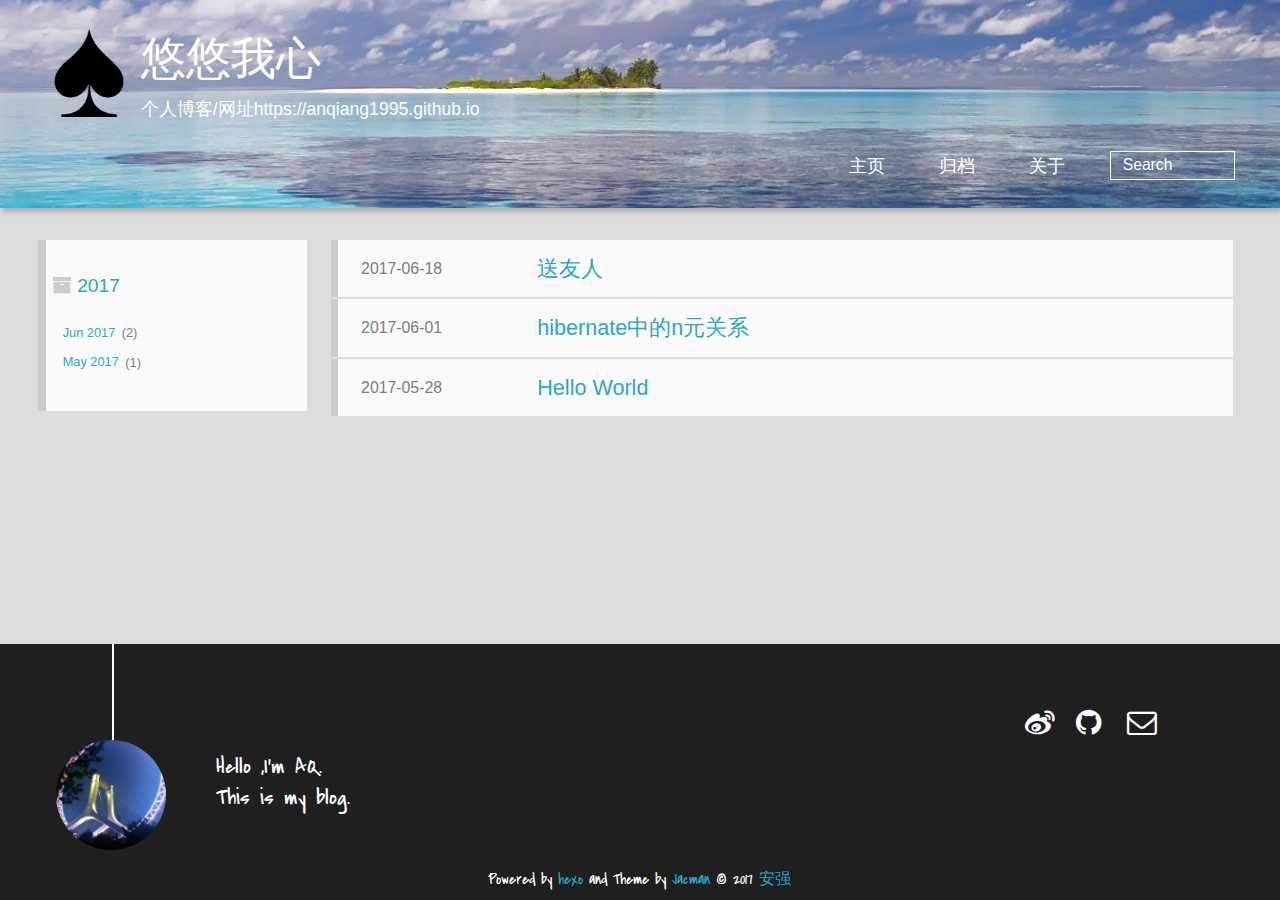
<file: archives/2017/index.html>
<!DOCTYPE HTML>
<html >
<head>
  <meta charset="UTF-8">
  
    <title>Archives: 2017 | 悠悠我心</title>
    <meta name="viewport" content="width=device-width, initial-scale=1,user-scalable=no">
    
    <meta name="author" content="安强">
    

    
    <meta property="og:type" content="website">
<meta property="og:title" content="悠悠我心">
<meta property="og:url" content="http://yoursite.com/archives/2017/index.html">
<meta property="og:site_name" content="悠悠我心">
<meta name="twitter:card" content="summary">
<meta name="twitter:title" content="悠悠我心">

    
    <link rel="alternative" href="/atom.xml" title="悠悠我心" type="application/atom+xml">
    
    
    <link rel="icon" href="/img/favicon.ico">
    
    
    <link rel="apple-touch-icon" href="/img/jacman.jpg">
    <link rel="apple-touch-icon-precomposed" href="/img/jacman.jpg">
    
    <link rel="stylesheet" href="/css/style.css">
</head>

    <body>
      <header>
        
<div>
		
			<div id="imglogo">
				<a href="/"><img src="/img/logo.png" alt="悠悠我心" title="悠悠我心"/></a>
			</div>
			
			<div id="textlogo">
				<h1 class="site-name"><a href="/" title="悠悠我心">悠悠我心</a></h1>
				<h2 class="blog-motto">个人博客/网址https://anqiang1995.github.io</h2>
			</div>
			<div class="navbar"><a class="navbutton navmobile" href="#" title="Menu">
			</a></div>
			<nav class="animated">
				<ul>
					<ul>
					 
						<li><a href="/">主页</a></li>
					
						<li><a href="/archives">归档</a></li>
					
						<li><a href="/about">关于</a></li>
					
					<li>
 					
					<form class="search" action="//google.com/search" method="get" accept-charset="utf-8">
						<label>Search</label>
						<input type="search" id="search" name="q" autocomplete="off" maxlength="20" placeholder="Search" />
						<input type="hidden" name="q" value="site:yoursite.com">
					</form>
					
					</li>
				</ul>
			</nav>			
</div>
      </header>
      <div id="container">
        

<div class="archive-title" >
  <h2 class="archive-icon">2017</h2>
  
  <div class="archiveslist archive-float clearfix">
   <ul class="archive-list"><li class="archive-list-item"><a class="archive-list-link" href="/archives/2017/06/">Jun 2017</a><span class="archive-list-count">2</span></li><li class="archive-list-item"><a class="archive-list-link" href="/archives/2017/05/">May 2017</a><span class="archive-list-count">1</span></li></ul>
 </div>
  
</div>
<div id="main" class="archive-part clearfix">
  <div id="archive-page">

  <section class="post" itemscope itemprop="blogPost">
  
    <a href="/2017/06/18/送友人/" title="送友人" itemprop="url">
  

    <time datetime="2017-06-18T10:58:50.000Z" itemprop="datePublished">2017-06-18</time>


    <h1 itemprop="name">送友人</h1>

  </a>
</section>

  <section class="post" itemscope itemprop="blogPost">
  
    <a href="/2017/06/01/hibernate多元关系/" title="hibernate中的n元关系" itemprop="url">
  

    <time datetime="2017-06-01T07:56:57.000Z" itemprop="datePublished">2017-06-01</time>


    <h1 itemprop="name">hibernate中的n元关系</h1>

  </a>
</section>

  <section class="post" itemscope itemprop="blogPost">
  
    <a href="/2017/05/28/hello-world/" title="Hello World" itemprop="url">
  

    <time datetime="2017-05-28T08:24:36.834Z" itemprop="datePublished">2017-05-28</time>


    <h1 itemprop="name">Hello World</h1>

  </a>
</section>


  </div>
</div>

      </div>
      <footer><div id="footer" >
	
	<div class="line">
		<span></span>
		<div class="author"></div>
	</div>
	
	
	<section class="info">
		<p> Hello ,I&#39;m AQ. <br/>
			This is my blog.</p>
	</section>
	 
	<div class="social-font" class="clearfix">
		
		<a href="http://weibo.com/1822963761" target="_blank" class="icon-weibo" title="微博"></a>
		
		
		<a href="https://github.com/https://github.com/anqiang1995" target="_blank" class="icon-github" title="github"></a>
		
		
		
		
		
		
		
		
		
		<a href="mailto:anqiang1995@qq.com" target="_blank" class="icon-email" title="Email Me"></a>
		
	</div>
			
		

		<p class="copyright">
		Powered by <a href="http://hexo.io" target="_blank" title="hexo">hexo</a> and Theme by <a href="https://github.com/wuchong/jacman" target="_blank" title="Jacman">Jacman</a> © 2017 
		
		<a href="/about" target="_blank" title="安强">安强</a>
		
		
		</p>
</div>
</footer>
      <script src="/js/jquery-2.0.3.min.js"></script>
<script src="/js/jquery.imagesloaded.min.js"></script>
<script src="/js/gallery.js"></script>
<script src="/js/jquery.qrcode-0.12.0.min.js"></script>

<script type="text/javascript">
$(document).ready(function(){ 
  $('.navbar').click(function(){
    $('header nav').toggleClass('shownav');
  });
  var myWidth = 0;
  function getSize(){
    if( typeof( window.innerWidth ) == 'number' ) {
      myWidth = window.innerWidth;
    } else if( document.documentElement && document.documentElement.clientWidth) {
      myWidth = document.documentElement.clientWidth;
    };
  };
  var m = $('#main'),
      a = $('#asidepart'),
      c = $('.closeaside'),
      o = $('.openaside');
  c.click(function(){
    a.addClass('fadeOut').css('display', 'none');
    o.css('display', 'block').addClass('fadeIn');
    m.addClass('moveMain');
  });
  o.click(function(){
    o.css('display', 'none').removeClass('beforeFadeIn');
    a.css('display', 'block').removeClass('fadeOut').addClass('fadeIn');      
    m.removeClass('moveMain');
  });
  $(window).scroll(function(){
    o.css("top",Math.max(80,260-$(this).scrollTop()));
  });
  
  $(window).resize(function(){
    getSize(); 
    if (myWidth >= 1024) {
      $('header nav').removeClass('shownav');
    }else{
      m.removeClass('moveMain');
      a.css('display', 'block').removeClass('fadeOut');
      o.css('display', 'none');
        
    }
  });
});
</script>










<link rel="stylesheet" href="/fancybox/jquery.fancybox.css" media="screen" type="text/css">
<script src="/fancybox/jquery.fancybox.pack.js"></script>
<script type="text/javascript">
$(document).ready(function(){ 
  $('.article-content').each(function(i){
    $(this).find('img').each(function(){
      if ($(this).parent().hasClass('fancybox')) return;
      var alt = this.alt;
      if (alt) $(this).after('<span class="caption">' + alt + '</span>');
      $(this).wrap('<a href="' + this.src + '" title="' + alt + '" class="fancybox"></a>');
    });
    $(this).find('.fancybox').each(function(){
      $(this).attr('rel', 'article' + i);
    });
  });
  if($.fancybox){
    $('.fancybox').fancybox();
  }
}); 
</script>



<!-- Analytics Begin -->





<!-- Analytics End -->

<!-- Totop Begin -->

	<div id="totop">
	<a title="Back to Top"><img src="/img/scrollup.png"/></a>
	</div>
	<script src="/js/totop.js"></script>

<!-- Totop End -->

<!-- MathJax Begin -->
<!-- mathjax config similar to math.stackexchange -->


<!-- MathJax End -->

<!-- Tiny_search Begin -->

<!-- Tiny_search End -->

    </body>
   </html>
</file>
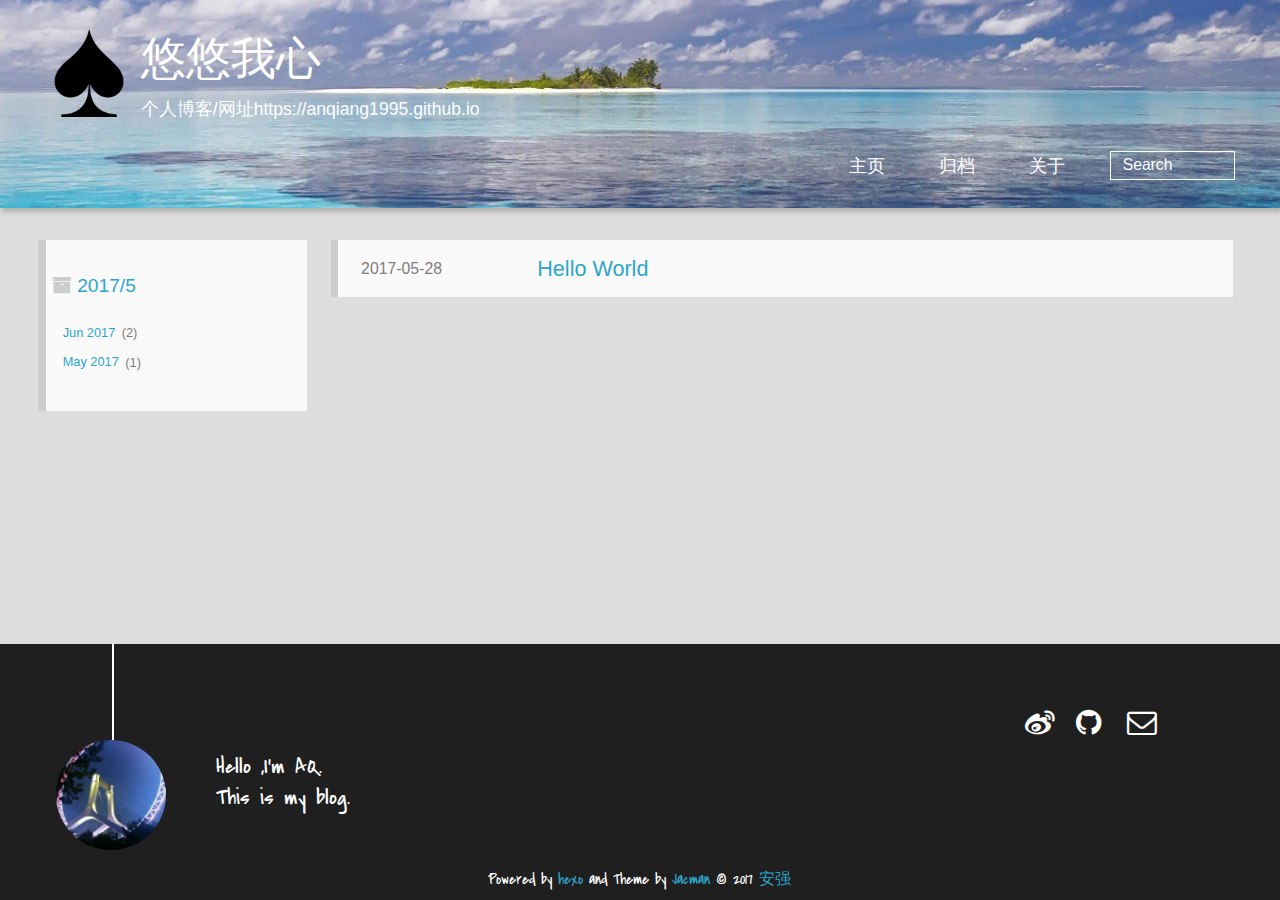
<file: archives/2017/05/index.html>
<!DOCTYPE HTML>
<html >
<head>
  <meta charset="UTF-8">
  
    <title>Archives: 2017/5 | 悠悠我心</title>
    <meta name="viewport" content="width=device-width, initial-scale=1,user-scalable=no">
    
    <meta name="author" content="安强">
    

    
    <meta property="og:type" content="website">
<meta property="og:title" content="悠悠我心">
<meta property="og:url" content="http://yoursite.com/archives/2017/05/index.html">
<meta property="og:site_name" content="悠悠我心">
<meta name="twitter:card" content="summary">
<meta name="twitter:title" content="悠悠我心">

    
    <link rel="alternative" href="/atom.xml" title="悠悠我心" type="application/atom+xml">
    
    
    <link rel="icon" href="/img/favicon.ico">
    
    
    <link rel="apple-touch-icon" href="/img/jacman.jpg">
    <link rel="apple-touch-icon-precomposed" href="/img/jacman.jpg">
    
    <link rel="stylesheet" href="/css/style.css">
</head>

    <body>
      <header>
        
<div>
		
			<div id="imglogo">
				<a href="/"><img src="/img/logo.png" alt="悠悠我心" title="悠悠我心"/></a>
			</div>
			
			<div id="textlogo">
				<h1 class="site-name"><a href="/" title="悠悠我心">悠悠我心</a></h1>
				<h2 class="blog-motto">个人博客/网址https://anqiang1995.github.io</h2>
			</div>
			<div class="navbar"><a class="navbutton navmobile" href="#" title="Menu">
			</a></div>
			<nav class="animated">
				<ul>
					<ul>
					 
						<li><a href="/">主页</a></li>
					
						<li><a href="/archives">归档</a></li>
					
						<li><a href="/about">关于</a></li>
					
					<li>
 					
					<form class="search" action="//google.com/search" method="get" accept-charset="utf-8">
						<label>Search</label>
						<input type="search" id="search" name="q" autocomplete="off" maxlength="20" placeholder="Search" />
						<input type="hidden" name="q" value="site:yoursite.com">
					</form>
					
					</li>
				</ul>
			</nav>			
</div>
      </header>
      <div id="container">
        

<div class="archive-title" >
  <h2 class="archive-icon">2017/5</h2>
  
  <div class="archiveslist archive-float clearfix">
   <ul class="archive-list"><li class="archive-list-item"><a class="archive-list-link" href="/archives/2017/06/">Jun 2017</a><span class="archive-list-count">2</span></li><li class="archive-list-item"><a class="archive-list-link" href="/archives/2017/05/">May 2017</a><span class="archive-list-count">1</span></li></ul>
 </div>
  
</div>
<div id="main" class="archive-part clearfix">
  <div id="archive-page">

  <section class="post" itemscope itemprop="blogPost">
  
    <a href="/2017/05/28/hello-world/" title="Hello World" itemprop="url">
  

    <time datetime="2017-05-28T08:24:36.834Z" itemprop="datePublished">2017-05-28</time>


    <h1 itemprop="name">Hello World</h1>

  </a>
</section>


  </div>
</div>

      </div>
      <footer><div id="footer" >
	
	<div class="line">
		<span></span>
		<div class="author"></div>
	</div>
	
	
	<section class="info">
		<p> Hello ,I&#39;m AQ. <br/>
			This is my blog.</p>
	</section>
	 
	<div class="social-font" class="clearfix">
		
		<a href="http://weibo.com/1822963761" target="_blank" class="icon-weibo" title="微博"></a>
		
		
		<a href="https://github.com/https://github.com/anqiang1995" target="_blank" class="icon-github" title="github"></a>
		
		
		
		
		
		
		
		
		
		<a href="mailto:anqiang1995@qq.com" target="_blank" class="icon-email" title="Email Me"></a>
		
	</div>
			
		

		<p class="copyright">
		Powered by <a href="http://hexo.io" target="_blank" title="hexo">hexo</a> and Theme by <a href="https://github.com/wuchong/jacman" target="_blank" title="Jacman">Jacman</a> © 2017 
		
		<a href="/about" target="_blank" title="安强">安强</a>
		
		
		</p>
</div>
</footer>
      <script src="/js/jquery-2.0.3.min.js"></script>
<script src="/js/jquery.imagesloaded.min.js"></script>
<script src="/js/gallery.js"></script>
<script src="/js/jquery.qrcode-0.12.0.min.js"></script>

<script type="text/javascript">
$(document).ready(function(){ 
  $('.navbar').click(function(){
    $('header nav').toggleClass('shownav');
  });
  var myWidth = 0;
  function getSize(){
    if( typeof( window.innerWidth ) == 'number' ) {
      myWidth = window.innerWidth;
    } else if( document.documentElement && document.documentElement.clientWidth) {
      myWidth = document.documentElement.clientWidth;
    };
  };
  var m = $('#main'),
      a = $('#asidepart'),
      c = $('.closeaside'),
      o = $('.openaside');
  c.click(function(){
    a.addClass('fadeOut').css('display', 'none');
    o.css('display', 'block').addClass('fadeIn');
    m.addClass('moveMain');
  });
  o.click(function(){
    o.css('display', 'none').removeClass('beforeFadeIn');
    a.css('display', 'block').removeClass('fadeOut').addClass('fadeIn');      
    m.removeClass('moveMain');
  });
  $(window).scroll(function(){
    o.css("top",Math.max(80,260-$(this).scrollTop()));
  });
  
  $(window).resize(function(){
    getSize(); 
    if (myWidth >= 1024) {
      $('header nav').removeClass('shownav');
    }else{
      m.removeClass('moveMain');
      a.css('display', 'block').removeClass('fadeOut');
      o.css('display', 'none');
        
    }
  });
});
</script>










<link rel="stylesheet" href="/fancybox/jquery.fancybox.css" media="screen" type="text/css">
<script src="/fancybox/jquery.fancybox.pack.js"></script>
<script type="text/javascript">
$(document).ready(function(){ 
  $('.article-content').each(function(i){
    $(this).find('img').each(function(){
      if ($(this).parent().hasClass('fancybox')) return;
      var alt = this.alt;
      if (alt) $(this).after('<span class="caption">' + alt + '</span>');
      $(this).wrap('<a href="' + this.src + '" title="' + alt + '" class="fancybox"></a>');
    });
    $(this).find('.fancybox').each(function(){
      $(this).attr('rel', 'article' + i);
    });
  });
  if($.fancybox){
    $('.fancybox').fancybox();
  }
}); 
</script>



<!-- Analytics Begin -->





<!-- Analytics End -->

<!-- Totop Begin -->

	<div id="totop">
	<a title="Back to Top"><img src="/img/scrollup.png"/></a>
	</div>
	<script src="/js/totop.js"></script>

<!-- Totop End -->

<!-- MathJax Begin -->
<!-- mathjax config similar to math.stackexchange -->


<!-- MathJax End -->

<!-- Tiny_search Begin -->

<!-- Tiny_search End -->

    </body>
   </html>
</file>
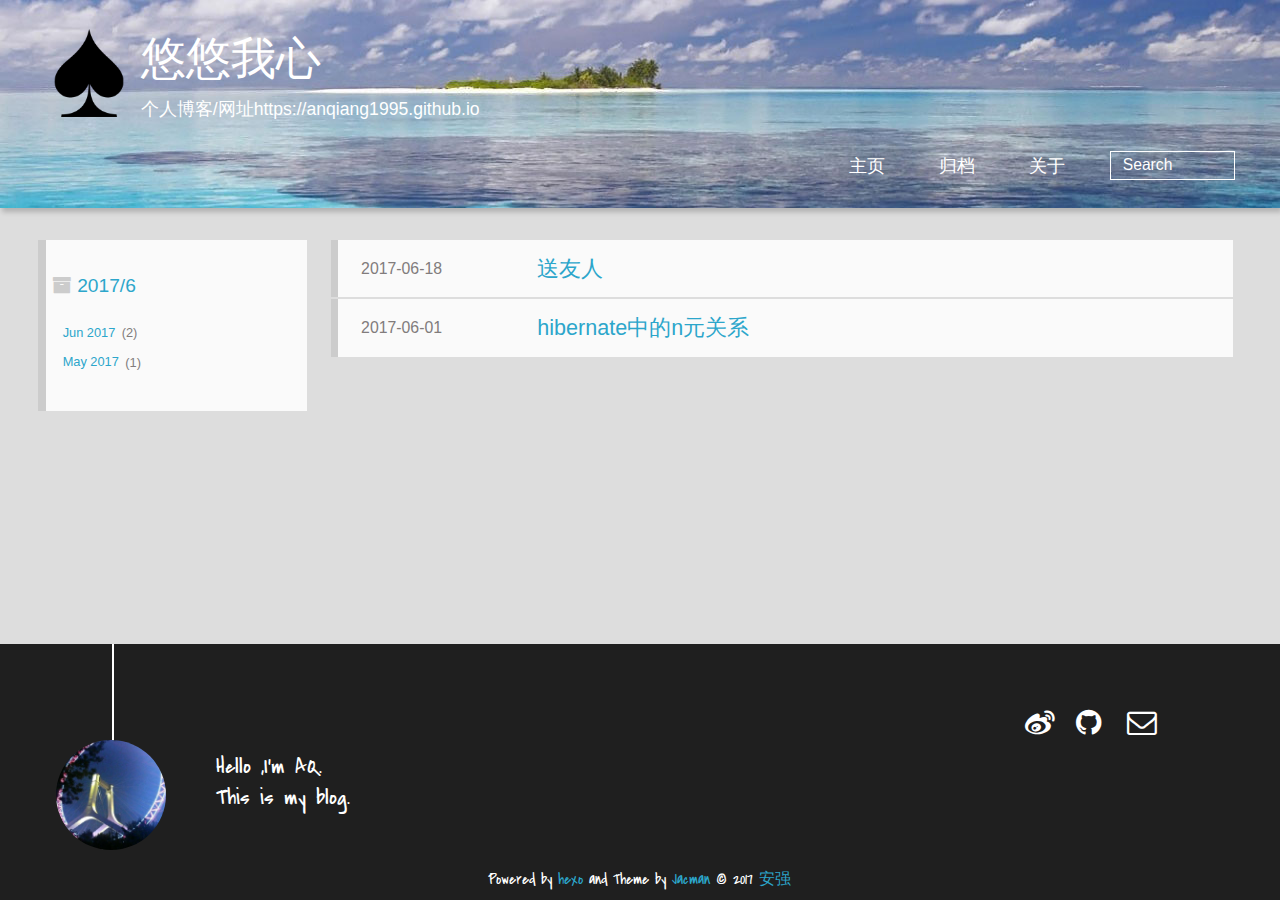
<file: archives/2017/06/index.html>
<!DOCTYPE HTML>
<html >
<head>
  <meta charset="UTF-8">
  
    <title>Archives: 2017/6 | 悠悠我心</title>
    <meta name="viewport" content="width=device-width, initial-scale=1,user-scalable=no">
    
    <meta name="author" content="安强">
    

    
    <meta property="og:type" content="website">
<meta property="og:title" content="悠悠我心">
<meta property="og:url" content="http://yoursite.com/archives/2017/06/index.html">
<meta property="og:site_name" content="悠悠我心">
<meta name="twitter:card" content="summary">
<meta name="twitter:title" content="悠悠我心">

    
    <link rel="alternative" href="/atom.xml" title="悠悠我心" type="application/atom+xml">
    
    
    <link rel="icon" href="/img/favicon.ico">
    
    
    <link rel="apple-touch-icon" href="/img/jacman.jpg">
    <link rel="apple-touch-icon-precomposed" href="/img/jacman.jpg">
    
    <link rel="stylesheet" href="/css/style.css">
</head>

    <body>
      <header>
        
<div>
		
			<div id="imglogo">
				<a href="/"><img src="/img/logo.png" alt="悠悠我心" title="悠悠我心"/></a>
			</div>
			
			<div id="textlogo">
				<h1 class="site-name"><a href="/" title="悠悠我心">悠悠我心</a></h1>
				<h2 class="blog-motto">个人博客/网址https://anqiang1995.github.io</h2>
			</div>
			<div class="navbar"><a class="navbutton navmobile" href="#" title="Menu">
			</a></div>
			<nav class="animated">
				<ul>
					<ul>
					 
						<li><a href="/">主页</a></li>
					
						<li><a href="/archives">归档</a></li>
					
						<li><a href="/about">关于</a></li>
					
					<li>
 					
					<form class="search" action="//google.com/search" method="get" accept-charset="utf-8">
						<label>Search</label>
						<input type="search" id="search" name="q" autocomplete="off" maxlength="20" placeholder="Search" />
						<input type="hidden" name="q" value="site:yoursite.com">
					</form>
					
					</li>
				</ul>
			</nav>			
</div>
      </header>
      <div id="container">
        

<div class="archive-title" >
  <h2 class="archive-icon">2017/6</h2>
  
  <div class="archiveslist archive-float clearfix">
   <ul class="archive-list"><li class="archive-list-item"><a class="archive-list-link" href="/archives/2017/06/">Jun 2017</a><span class="archive-list-count">2</span></li><li class="archive-list-item"><a class="archive-list-link" href="/archives/2017/05/">May 2017</a><span class="archive-list-count">1</span></li></ul>
 </div>
  
</div>
<div id="main" class="archive-part clearfix">
  <div id="archive-page">

  <section class="post" itemscope itemprop="blogPost">
  
    <a href="/2017/06/18/送友人/" title="送友人" itemprop="url">
  

    <time datetime="2017-06-18T10:58:50.000Z" itemprop="datePublished">2017-06-18</time>


    <h1 itemprop="name">送友人</h1>

  </a>
</section>

  <section class="post" itemscope itemprop="blogPost">
  
    <a href="/2017/06/01/hibernate多元关系/" title="hibernate中的n元关系" itemprop="url">
  

    <time datetime="2017-06-01T07:56:57.000Z" itemprop="datePublished">2017-06-01</time>


    <h1 itemprop="name">hibernate中的n元关系</h1>

  </a>
</section>


  </div>
</div>

      </div>
      <footer><div id="footer" >
	
	<div class="line">
		<span></span>
		<div class="author"></div>
	</div>
	
	
	<section class="info">
		<p> Hello ,I&#39;m AQ. <br/>
			This is my blog.</p>
	</section>
	 
	<div class="social-font" class="clearfix">
		
		<a href="http://weibo.com/1822963761" target="_blank" class="icon-weibo" title="微博"></a>
		
		
		<a href="https://github.com/https://github.com/anqiang1995" target="_blank" class="icon-github" title="github"></a>
		
		
		
		
		
		
		
		
		
		<a href="mailto:anqiang1995@qq.com" target="_blank" class="icon-email" title="Email Me"></a>
		
	</div>
			
		

		<p class="copyright">
		Powered by <a href="http://hexo.io" target="_blank" title="hexo">hexo</a> and Theme by <a href="https://github.com/wuchong/jacman" target="_blank" title="Jacman">Jacman</a> © 2017 
		
		<a href="/about" target="_blank" title="安强">安强</a>
		
		
		</p>
</div>
</footer>
      <script src="/js/jquery-2.0.3.min.js"></script>
<script src="/js/jquery.imagesloaded.min.js"></script>
<script src="/js/gallery.js"></script>
<script src="/js/jquery.qrcode-0.12.0.min.js"></script>

<script type="text/javascript">
$(document).ready(function(){ 
  $('.navbar').click(function(){
    $('header nav').toggleClass('shownav');
  });
  var myWidth = 0;
  function getSize(){
    if( typeof( window.innerWidth ) == 'number' ) {
      myWidth = window.innerWidth;
    } else if( document.documentElement && document.documentElement.clientWidth) {
      myWidth = document.documentElement.clientWidth;
    };
  };
  var m = $('#main'),
      a = $('#asidepart'),
      c = $('.closeaside'),
      o = $('.openaside');
  c.click(function(){
    a.addClass('fadeOut').css('display', 'none');
    o.css('display', 'block').addClass('fadeIn');
    m.addClass('moveMain');
  });
  o.click(function(){
    o.css('display', 'none').removeClass('beforeFadeIn');
    a.css('display', 'block').removeClass('fadeOut').addClass('fadeIn');      
    m.removeClass('moveMain');
  });
  $(window).scroll(function(){
    o.css("top",Math.max(80,260-$(this).scrollTop()));
  });
  
  $(window).resize(function(){
    getSize(); 
    if (myWidth >= 1024) {
      $('header nav').removeClass('shownav');
    }else{
      m.removeClass('moveMain');
      a.css('display', 'block').removeClass('fadeOut');
      o.css('display', 'none');
        
    }
  });
});
</script>










<link rel="stylesheet" href="/fancybox/jquery.fancybox.css" media="screen" type="text/css">
<script src="/fancybox/jquery.fancybox.pack.js"></script>
<script type="text/javascript">
$(document).ready(function(){ 
  $('.article-content').each(function(i){
    $(this).find('img').each(function(){
      if ($(this).parent().hasClass('fancybox')) return;
      var alt = this.alt;
      if (alt) $(this).after('<span class="caption">' + alt + '</span>');
      $(this).wrap('<a href="' + this.src + '" title="' + alt + '" class="fancybox"></a>');
    });
    $(this).find('.fancybox').each(function(){
      $(this).attr('rel', 'article' + i);
    });
  });
  if($.fancybox){
    $('.fancybox').fancybox();
  }
}); 
</script>



<!-- Analytics Begin -->





<!-- Analytics End -->

<!-- Totop Begin -->

	<div id="totop">
	<a title="Back to Top"><img src="/img/scrollup.png"/></a>
	</div>
	<script src="/js/totop.js"></script>

<!-- Totop End -->

<!-- MathJax Begin -->
<!-- mathjax config similar to math.stackexchange -->


<!-- MathJax End -->

<!-- Tiny_search Begin -->

<!-- Tiny_search End -->

    </body>
   </html>
</file>
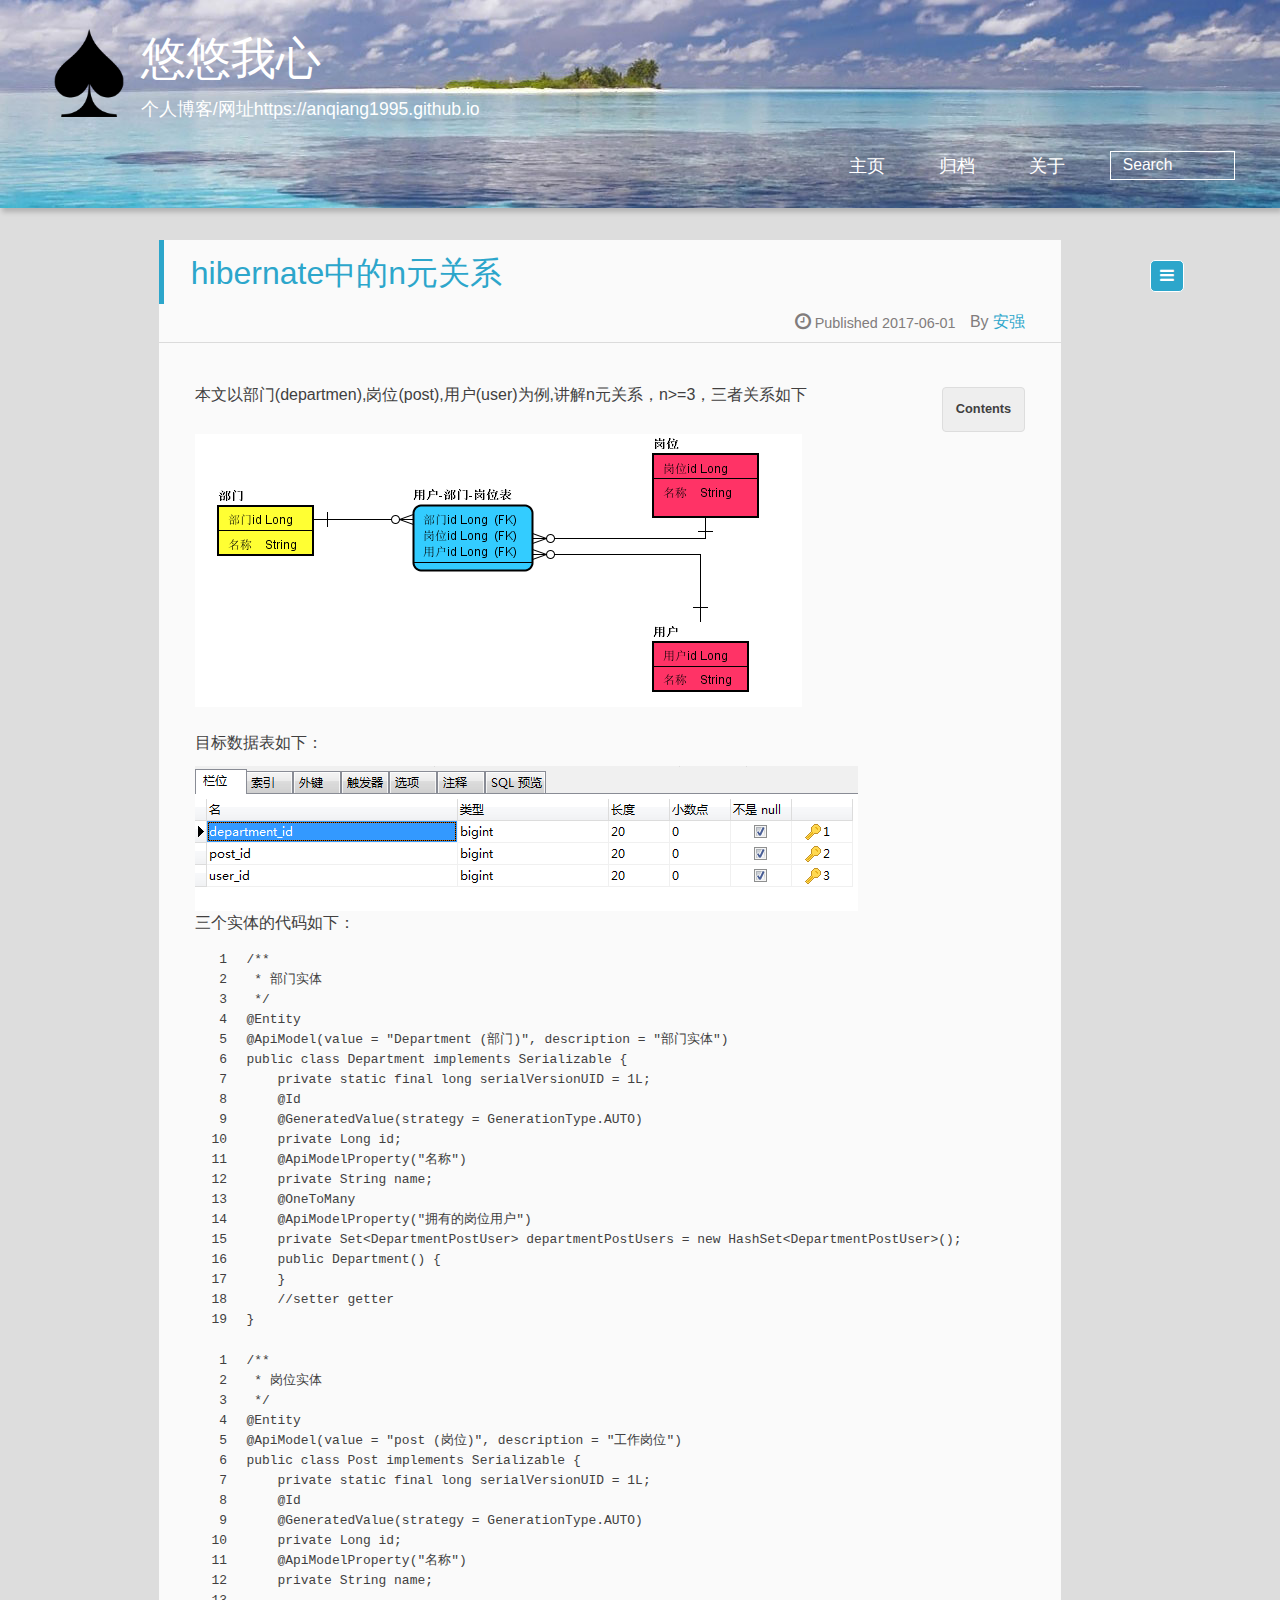
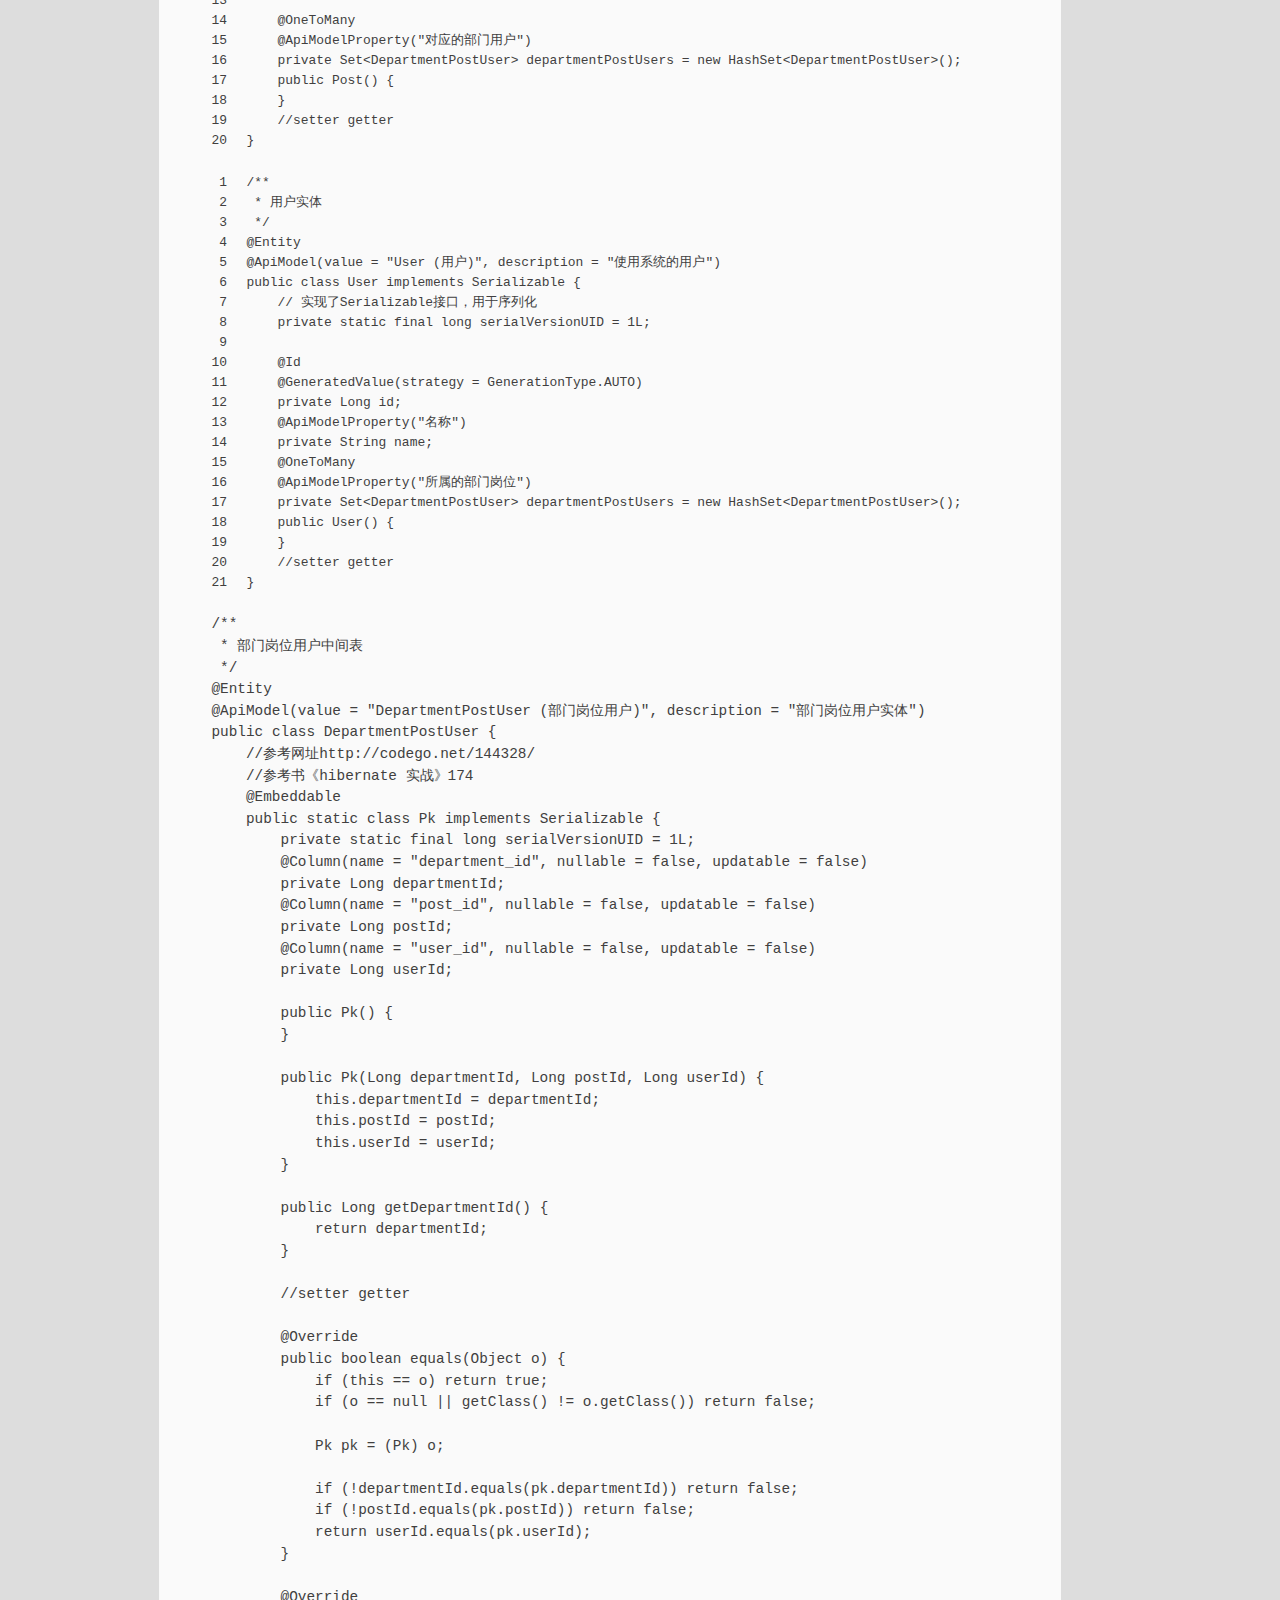
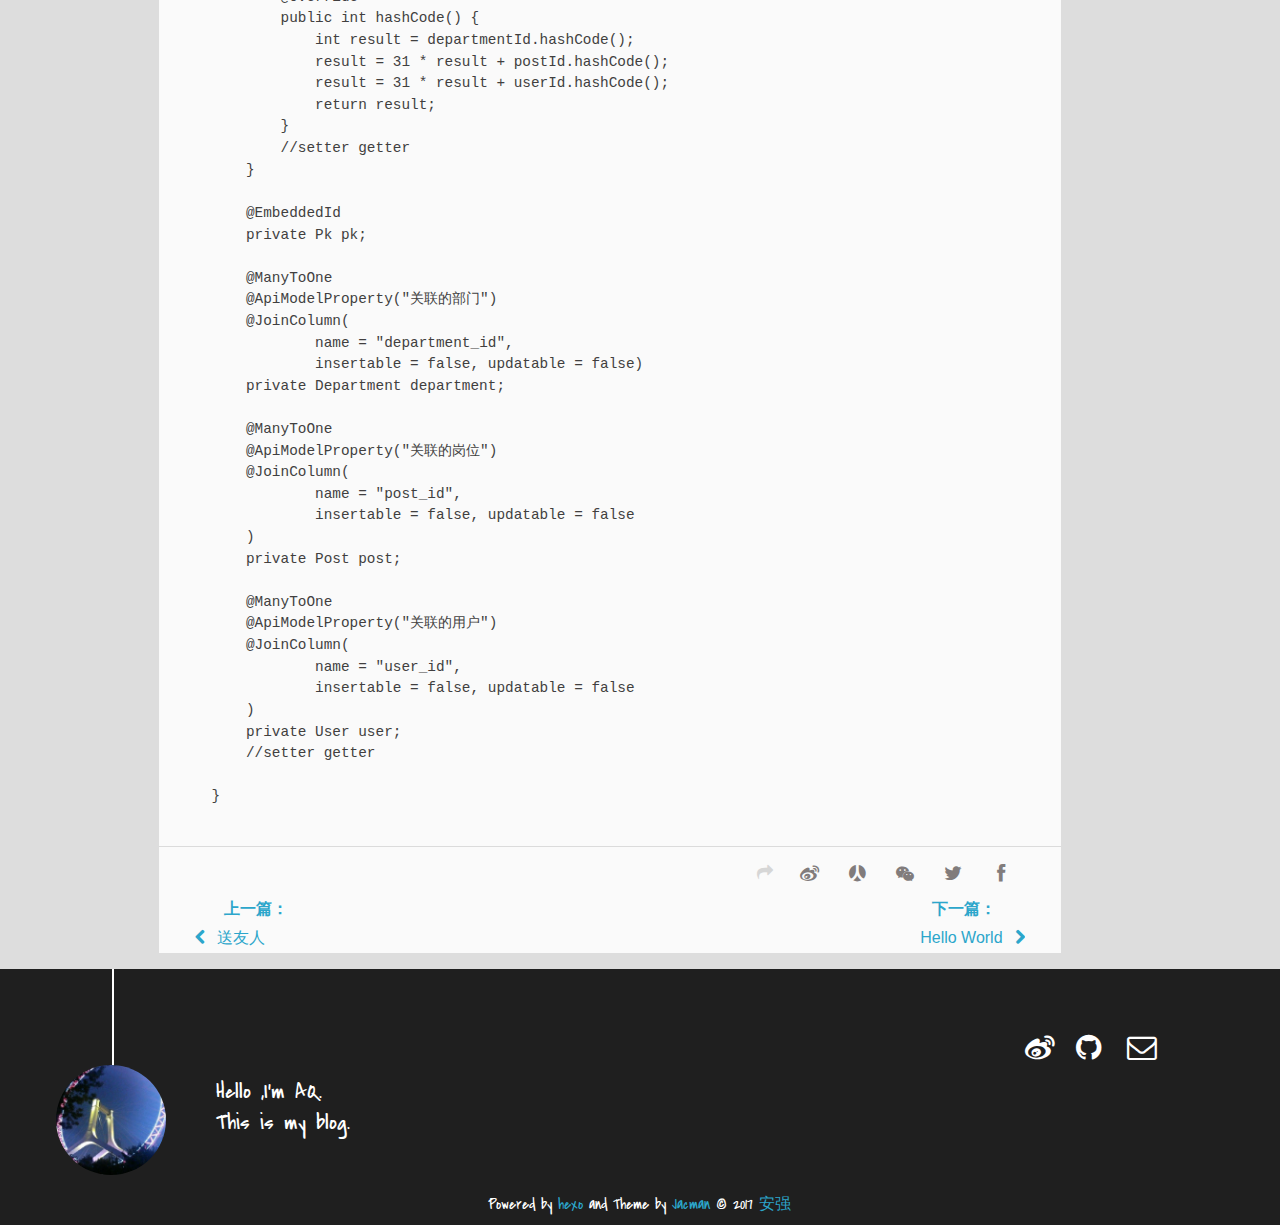
<file: 2017/06/01/hibernate多元关系/index.html>
<!DOCTYPE HTML>
<html >
<head>
  <meta charset="UTF-8">
  
    <title>hibernate中的n元关系 | 悠悠我心</title>
    <meta name="viewport" content="width=device-width, initial-scale=1,user-scalable=no">
    
    <meta name="author" content="安强">
    

    
    <meta name="description" content="本文以部门(departmen),岗位(post),用户(user)为例,讲解n元关系，n&amp;gt;=3，三者关系如下">
<meta property="og:type" content="article">
<meta property="og:title" content="hibernate中的n元关系">
<meta property="og:url" content="http://yoursite.com/2017/06/01/hibernate多元关系/index.html">
<meta property="og:site_name" content="悠悠我心">
<meta property="og:description" content="本文以部门(departmen),岗位(post),用户(user)为例,讲解n元关系，n&amp;gt;=3，三者关系如下">
<meta property="og:image" content="http://yoursite.com/images/部门用户岗位图.png">
<meta property="og:image" content="http://yoursite.com/images/设计表.png">
<meta property="og:updated_time" content="2017-06-05T03:33:49.113Z">
<meta name="twitter:card" content="summary">
<meta name="twitter:title" content="hibernate中的n元关系">
<meta name="twitter:description" content="本文以部门(departmen),岗位(post),用户(user)为例,讲解n元关系，n&amp;gt;=3，三者关系如下">
<meta name="twitter:image" content="http://yoursite.com/images/部门用户岗位图.png">

    
    <link rel="alternative" href="/atom.xml" title="悠悠我心" type="application/atom+xml">
    
    
    <link rel="icon" href="/img/favicon.ico">
    
    
    <link rel="apple-touch-icon" href="/img/jacman.jpg">
    <link rel="apple-touch-icon-precomposed" href="/img/jacman.jpg">
    
    <link rel="stylesheet" href="/css/style.css">
</head>

  <body>
    <header>
      
<div>
		
			<div id="imglogo">
				<a href="/"><img src="/img/logo.png" alt="悠悠我心" title="悠悠我心"/></a>
			</div>
			
			<div id="textlogo">
				<h1 class="site-name"><a href="/" title="悠悠我心">悠悠我心</a></h1>
				<h2 class="blog-motto">个人博客/网址https://anqiang1995.github.io</h2>
			</div>
			<div class="navbar"><a class="navbutton navmobile" href="#" title="Menu">
			</a></div>
			<nav class="animated">
				<ul>
					<ul>
					 
						<li><a href="/">主页</a></li>
					
						<li><a href="/archives">归档</a></li>
					
						<li><a href="/about">关于</a></li>
					
					<li>
 					
					<form class="search" action="//google.com/search" method="get" accept-charset="utf-8">
						<label>Search</label>
						<input type="search" id="search" name="q" autocomplete="off" maxlength="20" placeholder="Search" />
						<input type="hidden" name="q" value="site:yoursite.com">
					</form>
					
					</li>
				</ul>
			</nav>			
</div>
    </header>
    <div id="container">
      <div id="main" class="post" itemscope itemprop="blogPost">
  
	<article itemprop="articleBody"> 
		<header class="article-info clearfix">
  <h1 itemprop="name">
    
      <a href="/2017/06/01/hibernate多元关系/" title="hibernate中的n元关系" itemprop="url">hibernate中的n元关系</a>
  </h1>
  <p class="article-author">By
       
		<a href="/about" title="安强" target="_blank" itemprop="author">安强</a>
		
  <p class="article-time">
    <time datetime="2017-06-01T07:56:57.000Z" itemprop="datePublished"> Published 2017-06-01</time>
    
  </p>
</header>
	<div class="article-content">
		
		<div id="toc" class="toc-article">
			<strong class="toc-title">Contents</strong>
		
			
		
		</div>
		
		<p>本文以部门(departmen),岗位(post),用户(user)为例,讲解n元关系，n&gt;=3，三者关系如下</p>
<p><img src="/images/部门用户岗位图.png" alt=""><br><a id="more"></a><br>目标数据表如下：<br><img src="/images/设计表.png" alt=""><br>三个实体的代码如下：</p>
<figure class="highlight java"><table><tr><td class="gutter"><pre><div class="line">1</div><div class="line">2</div><div class="line">3</div><div class="line">4</div><div class="line">5</div><div class="line">6</div><div class="line">7</div><div class="line">8</div><div class="line">9</div><div class="line">10</div><div class="line">11</div><div class="line">12</div><div class="line">13</div><div class="line">14</div><div class="line">15</div><div class="line">16</div><div class="line">17</div><div class="line">18</div><div class="line">19</div></pre></td><td class="code"><pre><div class="line"><span class="comment">/**</span></div><div class="line"> * 部门实体</div><div class="line"> */</div><div class="line"><span class="meta">@Entity</span></div><div class="line"><span class="meta">@ApiModel</span>(value = <span class="string">"Department (部门)"</span>, description = <span class="string">"部门实体"</span>)</div><div class="line"><span class="keyword">public</span> <span class="class"><span class="keyword">class</span> <span class="title">Department</span> <span class="keyword">implements</span> <span class="title">Serializable</span> </span>&#123;</div><div class="line">    <span class="keyword">private</span> <span class="keyword">static</span> <span class="keyword">final</span> <span class="keyword">long</span> serialVersionUID = <span class="number">1L</span>;</div><div class="line">    <span class="meta">@Id</span></div><div class="line">    <span class="meta">@GeneratedValue</span>(strategy = GenerationType.AUTO)</div><div class="line">    <span class="keyword">private</span> Long id;</div><div class="line">    <span class="meta">@ApiModelProperty</span>(<span class="string">"名称"</span>)</div><div class="line">    <span class="keyword">private</span> String name;</div><div class="line">    <span class="meta">@OneToMany</span></div><div class="line">    <span class="meta">@ApiModelProperty</span>(<span class="string">"拥有的岗位用户"</span>)</div><div class="line">    <span class="keyword">private</span> Set&lt;DepartmentPostUser&gt; departmentPostUsers = <span class="keyword">new</span> HashSet&lt;DepartmentPostUser&gt;();</div><div class="line">    <span class="function"><span class="keyword">public</span> <span class="title">Department</span><span class="params">()</span> </span>&#123;</div><div class="line">    &#125;</div><div class="line">    <span class="comment">//setter getter</span></div><div class="line">&#125;</div></pre></td></tr></table></figure>
<figure class="highlight java"><table><tr><td class="gutter"><pre><div class="line">1</div><div class="line">2</div><div class="line">3</div><div class="line">4</div><div class="line">5</div><div class="line">6</div><div class="line">7</div><div class="line">8</div><div class="line">9</div><div class="line">10</div><div class="line">11</div><div class="line">12</div><div class="line">13</div><div class="line">14</div><div class="line">15</div><div class="line">16</div><div class="line">17</div><div class="line">18</div><div class="line">19</div><div class="line">20</div></pre></td><td class="code"><pre><div class="line"><span class="comment">/**</span></div><div class="line"> * 岗位实体</div><div class="line"> */</div><div class="line"><span class="meta">@Entity</span></div><div class="line"><span class="meta">@ApiModel</span>(value = <span class="string">"post (岗位)"</span>, description = <span class="string">"工作岗位"</span>)</div><div class="line"><span class="keyword">public</span> <span class="class"><span class="keyword">class</span> <span class="title">Post</span> <span class="keyword">implements</span> <span class="title">Serializable</span> </span>&#123;</div><div class="line">    <span class="keyword">private</span> <span class="keyword">static</span> <span class="keyword">final</span> <span class="keyword">long</span> serialVersionUID = <span class="number">1L</span>;</div><div class="line">    <span class="meta">@Id</span></div><div class="line">    <span class="meta">@GeneratedValue</span>(strategy = GenerationType.AUTO)</div><div class="line">    <span class="keyword">private</span> Long id;</div><div class="line">    <span class="meta">@ApiModelProperty</span>(<span class="string">"名称"</span>)</div><div class="line">    <span class="keyword">private</span> String name;</div><div class="line">    </div><div class="line">    <span class="meta">@OneToMany</span></div><div class="line">    <span class="meta">@ApiModelProperty</span>(<span class="string">"对应的部门用户"</span>)</div><div class="line">    <span class="keyword">private</span> Set&lt;DepartmentPostUser&gt; departmentPostUsers = <span class="keyword">new</span> HashSet&lt;DepartmentPostUser&gt;();</div><div class="line">    <span class="function"><span class="keyword">public</span> <span class="title">Post</span><span class="params">()</span> </span>&#123;</div><div class="line">    &#125;</div><div class="line">    <span class="comment">//setter getter</span></div><div class="line">&#125;</div></pre></td></tr></table></figure>
<figure class="highlight java"><table><tr><td class="gutter"><pre><div class="line">1</div><div class="line">2</div><div class="line">3</div><div class="line">4</div><div class="line">5</div><div class="line">6</div><div class="line">7</div><div class="line">8</div><div class="line">9</div><div class="line">10</div><div class="line">11</div><div class="line">12</div><div class="line">13</div><div class="line">14</div><div class="line">15</div><div class="line">16</div><div class="line">17</div><div class="line">18</div><div class="line">19</div><div class="line">20</div><div class="line">21</div></pre></td><td class="code"><pre><div class="line"><span class="comment">/**</span></div><div class="line"> * 用户实体</div><div class="line"> */  </div><div class="line"><span class="meta">@Entity</span></div><div class="line"><span class="meta">@ApiModel</span>(value = <span class="string">"User (用户)"</span>, description = <span class="string">"使用系统的用户"</span>)</div><div class="line"><span class="keyword">public</span> <span class="class"><span class="keyword">class</span> <span class="title">User</span> <span class="keyword">implements</span> <span class="title">Serializable</span> </span>&#123;</div><div class="line">    <span class="comment">// 实现了Serializable接口，用于序列化</span></div><div class="line">    <span class="keyword">private</span> <span class="keyword">static</span> <span class="keyword">final</span> <span class="keyword">long</span> serialVersionUID = <span class="number">1L</span>;</div><div class="line"></div><div class="line">    <span class="meta">@Id</span></div><div class="line">    <span class="meta">@GeneratedValue</span>(strategy = GenerationType.AUTO)</div><div class="line">    <span class="keyword">private</span> Long id;</div><div class="line">    <span class="meta">@ApiModelProperty</span>(<span class="string">"名称"</span>)</div><div class="line">    <span class="keyword">private</span> String name;</div><div class="line">    <span class="meta">@OneToMany</span></div><div class="line">    <span class="meta">@ApiModelProperty</span>(<span class="string">"所属的部门岗位"</span>)</div><div class="line">    <span class="keyword">private</span> Set&lt;DepartmentPostUser&gt; departmentPostUsers = <span class="keyword">new</span> HashSet&lt;DepartmentPostUser&gt;();</div><div class="line">    <span class="function"><span class="keyword">public</span> <span class="title">User</span><span class="params">()</span> </span>&#123;</div><div class="line">    &#125;</div><div class="line">    <span class="comment">//setter getter</span></div><div class="line">&#125;</div></pre></td></tr></table></figure>
<pre><code class="java"><span class="comment">/**
 * 部门岗位用户中间表
 */</span>  
<span class="meta">@Entity</span>
<span class="meta">@ApiModel</span>(value = <span class="string">"DepartmentPostUser (部门岗位用户)"</span>, description = <span class="string">"部门岗位用户实体"</span>)
<span class="keyword">public</span> <span class="class"><span class="keyword">class</span> <span class="title">DepartmentPostUser</span> </span>{
    <span class="comment">//参考网址http://codego.net/144328/</span>
    <span class="comment">//参考书《hibernate 实战》174</span>
    <span class="meta">@Embeddable</span>
    <span class="keyword">public</span> <span class="keyword">static</span> <span class="class"><span class="keyword">class</span> <span class="title">Pk</span> <span class="keyword">implements</span> <span class="title">Serializable</span> </span>{
        <span class="keyword">private</span> <span class="keyword">static</span> <span class="keyword">final</span> <span class="keyword">long</span> serialVersionUID = <span class="number">1L</span>;
        <span class="meta">@Column</span>(name = <span class="string">"department_id"</span>, nullable = <span class="keyword">false</span>, updatable = <span class="keyword">false</span>)
        <span class="keyword">private</span> Long departmentId;
        <span class="meta">@Column</span>(name = <span class="string">"post_id"</span>, nullable = <span class="keyword">false</span>, updatable = <span class="keyword">false</span>)
        <span class="keyword">private</span> Long postId;
        <span class="meta">@Column</span>(name = <span class="string">"user_id"</span>, nullable = <span class="keyword">false</span>, updatable = <span class="keyword">false</span>)
        <span class="keyword">private</span> Long userId;

        <span class="function"><span class="keyword">public</span> <span class="title">Pk</span><span class="params">()</span> </span>{
        }

        <span class="function"><span class="keyword">public</span> <span class="title">Pk</span><span class="params">(Long departmentId, Long postId, Long userId)</span> </span>{
            <span class="keyword">this</span>.departmentId = departmentId;
            <span class="keyword">this</span>.postId = postId;
            <span class="keyword">this</span>.userId = userId;
        }

        <span class="function"><span class="keyword">public</span> Long <span class="title">getDepartmentId</span><span class="params">()</span> </span>{
            <span class="keyword">return</span> departmentId;
        }

        <span class="comment">//setter getter</span>

        <span class="meta">@Override</span>
        <span class="function"><span class="keyword">public</span> <span class="keyword">boolean</span> <span class="title">equals</span><span class="params">(Object o)</span> </span>{
            <span class="keyword">if</span> (<span class="keyword">this</span> == o) <span class="keyword">return</span> <span class="keyword">true</span>;
            <span class="keyword">if</span> (o == <span class="keyword">null</span> || getClass() != o.getClass()) <span class="keyword">return</span> <span class="keyword">false</span>;

            Pk pk = (Pk) o;

            <span class="keyword">if</span> (!departmentId.equals(pk.departmentId)) <span class="keyword">return</span> <span class="keyword">false</span>;
            <span class="keyword">if</span> (!postId.equals(pk.postId)) <span class="keyword">return</span> <span class="keyword">false</span>;
            <span class="keyword">return</span> userId.equals(pk.userId);
        }

        <span class="meta">@Override</span>
        <span class="function"><span class="keyword">public</span> <span class="keyword">int</span> <span class="title">hashCode</span><span class="params">()</span> </span>{
            <span class="keyword">int</span> result = departmentId.hashCode();
            result = <span class="number">31</span> * result + postId.hashCode();
            result = <span class="number">31</span> * result + userId.hashCode();
            <span class="keyword">return</span> result;
        }
        <span class="comment">//setter getter</span>
    }

    <span class="meta">@EmbeddedId</span>
    <span class="keyword">private</span> Pk pk;

    <span class="meta">@ManyToOne</span>
    <span class="meta">@ApiModelProperty</span>(<span class="string">"关联的部门"</span>)
    <span class="meta">@JoinColumn</span>(
            name = <span class="string">"department_id"</span>,
            insertable = <span class="keyword">false</span>, updatable = <span class="keyword">false</span>)
    <span class="keyword">private</span> Department department;

    <span class="meta">@ManyToOne</span>
    <span class="meta">@ApiModelProperty</span>(<span class="string">"关联的岗位"</span>)
    <span class="meta">@JoinColumn</span>(
            name = <span class="string">"post_id"</span>,
            insertable = <span class="keyword">false</span>, updatable = <span class="keyword">false</span>
    )
    <span class="keyword">private</span> Post post;

    <span class="meta">@ManyToOne</span>
    <span class="meta">@ApiModelProperty</span>(<span class="string">"关联的用户"</span>)
    <span class="meta">@JoinColumn</span>(
            name = <span class="string">"user_id"</span>,
            insertable = <span class="keyword">false</span>, updatable = <span class="keyword">false</span>
    )
    <span class="keyword">private</span> User user;
    <span class="comment">//setter getter</span>

}
</code></pre>
  
	</div>
		<footer class="article-footer clearfix">
<div class="article-catetags">


</div>



	<div class="article-share" id="share">
	
	  <div data-url="http://yoursite.com/2017/06/01/hibernate多元关系/" data-title="hibernate中的n元关系 | 悠悠我心" data-tsina="null" class="share clearfix">
	  </div>
	
	</div>


</footer>

   	       
	</article>
	
<nav class="article-nav clearfix">
 
 <div class="prev" >
 <a href="/2017/06/18/送友人/" title="送友人">
  <strong>上一篇：</strong><br/>
  <span>
  送友人</span>
</a>
</div>


<div class="next">
<a href="/2017/05/28/hello-world/"  title="Hello World">
 <strong>下一篇：</strong><br/> 
 <span>Hello World
</span>
</a>
</div>

</nav>

	

</div>  
      <div class="openaside"><a class="navbutton" href="#" title="Show Sidebar"></a></div>

  <div id="toc" class="toc-aside">
  <strong class="toc-title">Contents</strong>
 
 
 
  </div>

<div id="asidepart">
<div class="closeaside"><a class="closebutton" href="#" title="Hide Sidebar"></a></div>
<aside class="clearfix">

  

  

  <div class="linkslist">
  <p class="asidetitle">Links</p>
    <ul>
        
    </ul>
</div>

  <div class="rsspart">
	<a href="/atom.xml" target="_blank" title="rss">RSS</a>
</div>

</aside>
</div>
    </div>
    <footer><div id="footer" >
	
	<div class="line">
		<span></span>
		<div class="author"></div>
	</div>
	
	
	<section class="info">
		<p> Hello ,I&#39;m AQ. <br/>
			This is my blog.</p>
	</section>
	 
	<div class="social-font" class="clearfix">
		
		<a href="http://weibo.com/1822963761" target="_blank" class="icon-weibo" title="微博"></a>
		
		
		<a href="https://github.com/https://github.com/anqiang1995" target="_blank" class="icon-github" title="github"></a>
		
		
		
		
		
		
		
		
		
		<a href="mailto:anqiang1995@qq.com" target="_blank" class="icon-email" title="Email Me"></a>
		
	</div>
			
		

		<p class="copyright">
		Powered by <a href="http://hexo.io" target="_blank" title="hexo">hexo</a> and Theme by <a href="https://github.com/wuchong/jacman" target="_blank" title="Jacman">Jacman</a> © 2017 
		
		<a href="/about" target="_blank" title="安强">安强</a>
		
		
		</p>
</div>
</footer>
    <script src="/js/jquery-2.0.3.min.js"></script>
<script src="/js/jquery.imagesloaded.min.js"></script>
<script src="/js/gallery.js"></script>
<script src="/js/jquery.qrcode-0.12.0.min.js"></script>

<script type="text/javascript">
$(document).ready(function(){ 
  $('.navbar').click(function(){
    $('header nav').toggleClass('shownav');
  });
  var myWidth = 0;
  function getSize(){
    if( typeof( window.innerWidth ) == 'number' ) {
      myWidth = window.innerWidth;
    } else if( document.documentElement && document.documentElement.clientWidth) {
      myWidth = document.documentElement.clientWidth;
    };
  };
  var m = $('#main'),
      a = $('#asidepart'),
      c = $('.closeaside'),
      o = $('.openaside');
  c.click(function(){
    a.addClass('fadeOut').css('display', 'none');
    o.css('display', 'block').addClass('fadeIn');
    m.addClass('moveMain');
  });
  o.click(function(){
    o.css('display', 'none').removeClass('beforeFadeIn');
    a.css('display', 'block').removeClass('fadeOut').addClass('fadeIn');      
    m.removeClass('moveMain');
  });
  $(window).scroll(function(){
    o.css("top",Math.max(80,260-$(this).scrollTop()));
  });
  
        getSize();
        if (myWidth >= 1024) {
          c.click();
        }
  
  $(window).resize(function(){
    getSize(); 
    if (myWidth >= 1024) {
      $('header nav').removeClass('shownav');
    }else{
      m.removeClass('moveMain');
      a.css('display', 'block').removeClass('fadeOut');
      o.css('display', 'none');
      
      $('#toc.toc-aside').css('display', 'none');
        
    }
  });
});
</script>

<script type="text/javascript">
$(document).ready(function(){ 
  var ai = $('.article-content>iframe'),
      ae = $('.article-content>embed'),
      t  = $('#toc'),
      ta = $('#toc.toc-aside'),
      o  = $('.openaside'),
      c  = $('.closeaside');
  if(ai.length>0){
    ai.wrap('<div class="video-container" />');
  };
  if(ae.length>0){
   ae.wrap('<div class="video-container" />');
  };
  c.click(function(){
    ta.css('display', 'block').addClass('fadeIn');
  });
  o.click(function(){
    ta.css('display', 'none');
  });
  $(window).scroll(function(){
    ta.css("top",Math.max(140,320-$(this).scrollTop()));
  });
});
</script>


<script type="text/javascript">
$(document).ready(function(){ 
  var $this = $('.share'),
      url = $this.attr('data-url'),
      encodedUrl = encodeURIComponent(url),
      title = $this.attr('data-title'),
      tsina = $this.attr('data-tsina'),
      description = $this.attr('description');
  var html = [
  '<div class="hoverqrcode clearfix"></div>',
  '<a class="overlay" id="qrcode"></a>',
  '<a href="https://www.facebook.com/sharer.php?u=' + encodedUrl + '" class="article-share-facebook" target="_blank" title="Facebook"></a>',
  '<a href="https://twitter.com/intent/tweet?url=' + encodedUrl + '" class="article-share-twitter" target="_blank" title="Twitter"></a>',
  '<a href="#qrcode" class="article-share-qrcode" title="微信"></a>',
  '<a href="http://widget.renren.com/dialog/share?resourceUrl=' + encodedUrl + '&srcUrl=' + encodedUrl + '&title=' + title +'" class="article-share-renren" target="_blank" title="人人"></a>',
  '<a href="http://service.weibo.com/share/share.php?title='+title+'&url='+encodedUrl +'&ralateUid='+ tsina +'&searchPic=true&style=number' +'" class="article-share-weibo" target="_blank" title="微博"></a>',
  '<span title="Share to"></span>'
  ].join('');
  $this.append(html);

  $('.hoverqrcode').hide();

  var myWidth = 0;
  function updatehoverqrcode(){
    if( typeof( window.innerWidth ) == 'number' ) {
      myWidth = window.innerWidth;
    } else if( document.documentElement && document.documentElement.clientWidth) {
      myWidth = document.documentElement.clientWidth;
    };
    var qrsize = myWidth > 1024 ? 200:100;
    var options = {render: 'image', size: qrsize, fill: '#2ca6cb', text: url, radius: 0.5, quiet: 1};
    var p = $('.article-share-qrcode').position();
    $('.hoverqrcode').empty().css('width', qrsize).css('height', qrsize)
                          .css('left', p.left-qrsize/2+20).css('top', p.top-qrsize-10)
                          .qrcode(options);
  };
  $(window).resize(function(){
    $('.hoverqrcode').hide();
  });
  $('.article-share-qrcode').click(function(){
    updatehoverqrcode();
    $('.hoverqrcode').toggle();
  });
  $('.article-share-qrcode').hover(function(){}, function(){
      $('.hoverqrcode').hide();
  });
});   
</script>









<link rel="stylesheet" href="/fancybox/jquery.fancybox.css" media="screen" type="text/css">
<script src="/fancybox/jquery.fancybox.pack.js"></script>
<script type="text/javascript">
$(document).ready(function(){ 
  $('.article-content').each(function(i){
    $(this).find('img').each(function(){
      if ($(this).parent().hasClass('fancybox')) return;
      var alt = this.alt;
      if (alt) $(this).after('<span class="caption">' + alt + '</span>');
      $(this).wrap('<a href="' + this.src + '" title="' + alt + '" class="fancybox"></a>');
    });
    $(this).find('.fancybox').each(function(){
      $(this).attr('rel', 'article' + i);
    });
  });
  if($.fancybox){
    $('.fancybox').fancybox();
  }
}); 
</script>



<!-- Analytics Begin -->





<!-- Analytics End -->

<!-- Totop Begin -->

	<div id="totop">
	<a title="Back to Top"><img src="/img/scrollup.png"/></a>
	</div>
	<script src="/js/totop.js"></script>

<!-- Totop End -->

<!-- MathJax Begin -->
<!-- mathjax config similar to math.stackexchange -->


<!-- MathJax End -->

<!-- Tiny_search Begin -->

<!-- Tiny_search End -->

  </body>
</html>
</file>
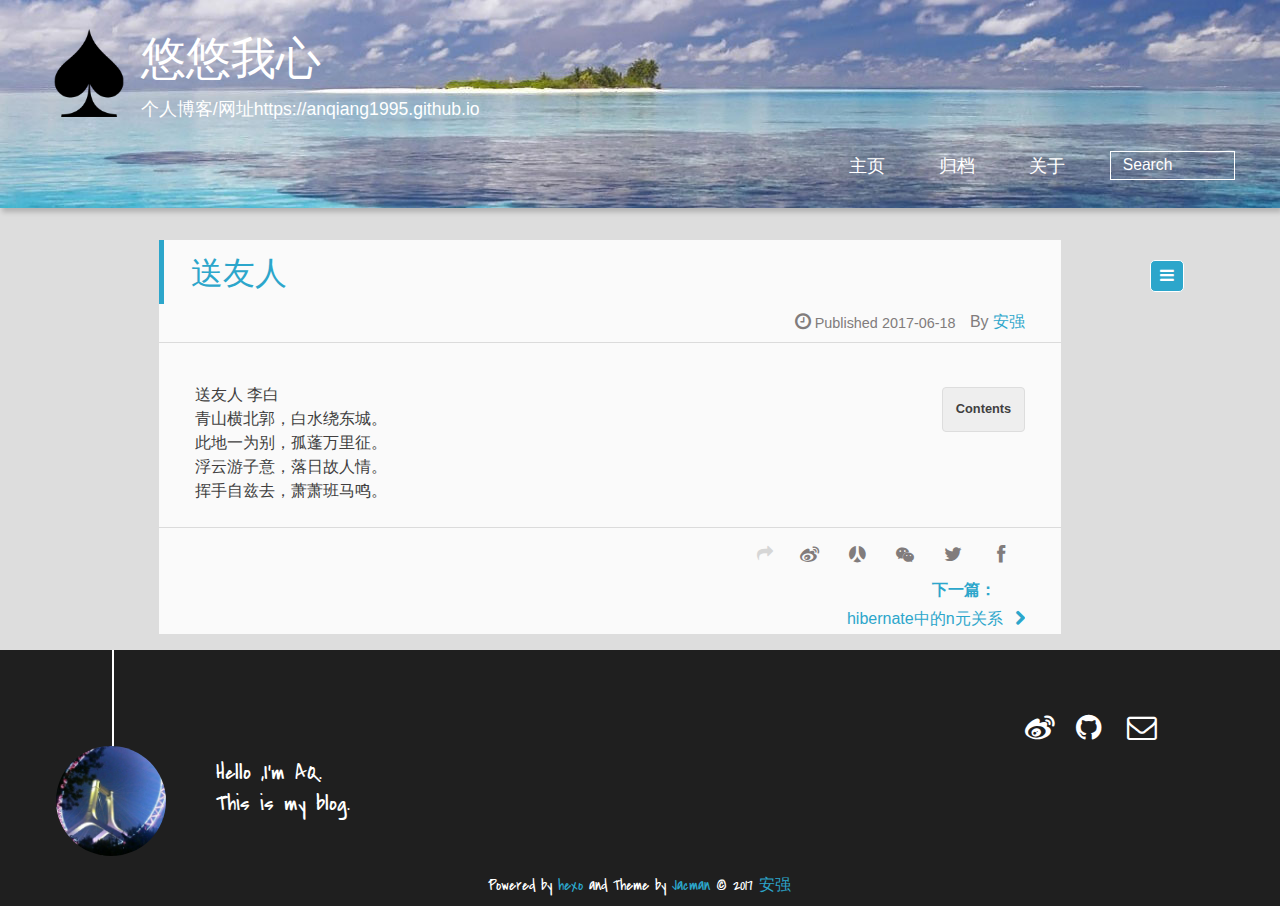
<file: 2017/06/18/送友人/index.html>
<!DOCTYPE HTML>
<html >
<head>
  <meta charset="UTF-8">
  
    <title>送友人 | 悠悠我心</title>
    <meta name="viewport" content="width=device-width, initial-scale=1,user-scalable=no">
    
    <meta name="author" content="安强">
    

    
    <meta name="description" content="送友人 李白青山横北郭，白水绕东城。此地一为别，孤蓬万里征。浮云游子意，落日故人情。挥手自兹去，萧萧班马鸣。">
<meta property="og:type" content="article">
<meta property="og:title" content="送友人">
<meta property="og:url" content="http://yoursite.com/2017/06/18/送友人/index.html">
<meta property="og:site_name" content="悠悠我心">
<meta property="og:description" content="送友人 李白青山横北郭，白水绕东城。此地一为别，孤蓬万里征。浮云游子意，落日故人情。挥手自兹去，萧萧班马鸣。">
<meta property="og:updated_time" content="2017-06-18T11:09:57.054Z">
<meta name="twitter:card" content="summary">
<meta name="twitter:title" content="送友人">
<meta name="twitter:description" content="送友人 李白青山横北郭，白水绕东城。此地一为别，孤蓬万里征。浮云游子意，落日故人情。挥手自兹去，萧萧班马鸣。">

    
    <link rel="alternative" href="/atom.xml" title="悠悠我心" type="application/atom+xml">
    
    
    <link rel="icon" href="/img/favicon.ico">
    
    
    <link rel="apple-touch-icon" href="/img/jacman.jpg">
    <link rel="apple-touch-icon-precomposed" href="/img/jacman.jpg">
    
    <link rel="stylesheet" href="/css/style.css">
</head>

  <body>
    <header>
      
<div>
		
			<div id="imglogo">
				<a href="/"><img src="/img/logo.png" alt="悠悠我心" title="悠悠我心"/></a>
			</div>
			
			<div id="textlogo">
				<h1 class="site-name"><a href="/" title="悠悠我心">悠悠我心</a></h1>
				<h2 class="blog-motto">个人博客/网址https://anqiang1995.github.io</h2>
			</div>
			<div class="navbar"><a class="navbutton navmobile" href="#" title="Menu">
			</a></div>
			<nav class="animated">
				<ul>
					<ul>
					 
						<li><a href="/">主页</a></li>
					
						<li><a href="/archives">归档</a></li>
					
						<li><a href="/about">关于</a></li>
					
					<li>
 					
					<form class="search" action="//google.com/search" method="get" accept-charset="utf-8">
						<label>Search</label>
						<input type="search" id="search" name="q" autocomplete="off" maxlength="20" placeholder="Search" />
						<input type="hidden" name="q" value="site:yoursite.com">
					</form>
					
					</li>
				</ul>
			</nav>			
</div>
    </header>
    <div id="container">
      <div id="main" class="post" itemscope itemprop="blogPost">
  
	<article itemprop="articleBody"> 
		<header class="article-info clearfix">
  <h1 itemprop="name">
    
      <a href="/2017/06/18/送友人/" title="送友人" itemprop="url">送友人</a>
  </h1>
  <p class="article-author">By
       
		<a href="/about" title="安强" target="_blank" itemprop="author">安强</a>
		
  <p class="article-time">
    <time datetime="2017-06-18T10:58:50.000Z" itemprop="datePublished"> Published 2017-06-18</time>
    
  </p>
</header>
	<div class="article-content">
		
		<div id="toc" class="toc-article">
			<strong class="toc-title">Contents</strong>
		
			
		
		</div>
		
		<p>送友人 李白<br>青山横北郭，白水绕东城。<br>此地一为别，孤蓬万里征。<br>浮云游子意，落日故人情。<br>挥手自兹去，萧萧班马鸣。   </p>
  
	</div>
		<footer class="article-footer clearfix">
<div class="article-catetags">


</div>



	<div class="article-share" id="share">
	
	  <div data-url="http://yoursite.com/2017/06/18/送友人/" data-title="送友人 | 悠悠我心" data-tsina="null" class="share clearfix">
	  </div>
	
	</div>


</footer>

   	       
	</article>
	
<nav class="article-nav clearfix">
 

<div class="next">
<a href="/2017/06/01/hibernate多元关系/"  title="hibernate中的n元关系">
 <strong>下一篇：</strong><br/> 
 <span>hibernate中的n元关系
</span>
</a>
</div>

</nav>

	

</div>  
      <div class="openaside"><a class="navbutton" href="#" title="Show Sidebar"></a></div>

  <div id="toc" class="toc-aside">
  <strong class="toc-title">Contents</strong>
 
 
 
  </div>

<div id="asidepart">
<div class="closeaside"><a class="closebutton" href="#" title="Hide Sidebar"></a></div>
<aside class="clearfix">

  

  

  <div class="linkslist">
  <p class="asidetitle">Links</p>
    <ul>
        
    </ul>
</div>

  <div class="rsspart">
	<a href="/atom.xml" target="_blank" title="rss">RSS</a>
</div>

</aside>
</div>
    </div>
    <footer><div id="footer" >
	
	<div class="line">
		<span></span>
		<div class="author"></div>
	</div>
	
	
	<section class="info">
		<p> Hello ,I&#39;m AQ. <br/>
			This is my blog.</p>
	</section>
	 
	<div class="social-font" class="clearfix">
		
		<a href="http://weibo.com/1822963761" target="_blank" class="icon-weibo" title="微博"></a>
		
		
		<a href="https://github.com/https://github.com/anqiang1995" target="_blank" class="icon-github" title="github"></a>
		
		
		
		
		
		
		
		
		
		<a href="mailto:anqiang1995@qq.com" target="_blank" class="icon-email" title="Email Me"></a>
		
	</div>
			
		

		<p class="copyright">
		Powered by <a href="http://hexo.io" target="_blank" title="hexo">hexo</a> and Theme by <a href="https://github.com/wuchong/jacman" target="_blank" title="Jacman">Jacman</a> © 2017 
		
		<a href="/about" target="_blank" title="安强">安强</a>
		
		
		</p>
</div>
</footer>
    <script src="/js/jquery-2.0.3.min.js"></script>
<script src="/js/jquery.imagesloaded.min.js"></script>
<script src="/js/gallery.js"></script>
<script src="/js/jquery.qrcode-0.12.0.min.js"></script>

<script type="text/javascript">
$(document).ready(function(){ 
  $('.navbar').click(function(){
    $('header nav').toggleClass('shownav');
  });
  var myWidth = 0;
  function getSize(){
    if( typeof( window.innerWidth ) == 'number' ) {
      myWidth = window.innerWidth;
    } else if( document.documentElement && document.documentElement.clientWidth) {
      myWidth = document.documentElement.clientWidth;
    };
  };
  var m = $('#main'),
      a = $('#asidepart'),
      c = $('.closeaside'),
      o = $('.openaside');
  c.click(function(){
    a.addClass('fadeOut').css('display', 'none');
    o.css('display', 'block').addClass('fadeIn');
    m.addClass('moveMain');
  });
  o.click(function(){
    o.css('display', 'none').removeClass('beforeFadeIn');
    a.css('display', 'block').removeClass('fadeOut').addClass('fadeIn');      
    m.removeClass('moveMain');
  });
  $(window).scroll(function(){
    o.css("top",Math.max(80,260-$(this).scrollTop()));
  });
  
        getSize();
        if (myWidth >= 1024) {
          c.click();
        }
  
  $(window).resize(function(){
    getSize(); 
    if (myWidth >= 1024) {
      $('header nav').removeClass('shownav');
    }else{
      m.removeClass('moveMain');
      a.css('display', 'block').removeClass('fadeOut');
      o.css('display', 'none');
      
      $('#toc.toc-aside').css('display', 'none');
        
    }
  });
});
</script>

<script type="text/javascript">
$(document).ready(function(){ 
  var ai = $('.article-content>iframe'),
      ae = $('.article-content>embed'),
      t  = $('#toc'),
      ta = $('#toc.toc-aside'),
      o  = $('.openaside'),
      c  = $('.closeaside');
  if(ai.length>0){
    ai.wrap('<div class="video-container" />');
  };
  if(ae.length>0){
   ae.wrap('<div class="video-container" />');
  };
  c.click(function(){
    ta.css('display', 'block').addClass('fadeIn');
  });
  o.click(function(){
    ta.css('display', 'none');
  });
  $(window).scroll(function(){
    ta.css("top",Math.max(140,320-$(this).scrollTop()));
  });
});
</script>


<script type="text/javascript">
$(document).ready(function(){ 
  var $this = $('.share'),
      url = $this.attr('data-url'),
      encodedUrl = encodeURIComponent(url),
      title = $this.attr('data-title'),
      tsina = $this.attr('data-tsina'),
      description = $this.attr('description');
  var html = [
  '<div class="hoverqrcode clearfix"></div>',
  '<a class="overlay" id="qrcode"></a>',
  '<a href="https://www.facebook.com/sharer.php?u=' + encodedUrl + '" class="article-share-facebook" target="_blank" title="Facebook"></a>',
  '<a href="https://twitter.com/intent/tweet?url=' + encodedUrl + '" class="article-share-twitter" target="_blank" title="Twitter"></a>',
  '<a href="#qrcode" class="article-share-qrcode" title="微信"></a>',
  '<a href="http://widget.renren.com/dialog/share?resourceUrl=' + encodedUrl + '&srcUrl=' + encodedUrl + '&title=' + title +'" class="article-share-renren" target="_blank" title="人人"></a>',
  '<a href="http://service.weibo.com/share/share.php?title='+title+'&url='+encodedUrl +'&ralateUid='+ tsina +'&searchPic=true&style=number' +'" class="article-share-weibo" target="_blank" title="微博"></a>',
  '<span title="Share to"></span>'
  ].join('');
  $this.append(html);

  $('.hoverqrcode').hide();

  var myWidth = 0;
  function updatehoverqrcode(){
    if( typeof( window.innerWidth ) == 'number' ) {
      myWidth = window.innerWidth;
    } else if( document.documentElement && document.documentElement.clientWidth) {
      myWidth = document.documentElement.clientWidth;
    };
    var qrsize = myWidth > 1024 ? 200:100;
    var options = {render: 'image', size: qrsize, fill: '#2ca6cb', text: url, radius: 0.5, quiet: 1};
    var p = $('.article-share-qrcode').position();
    $('.hoverqrcode').empty().css('width', qrsize).css('height', qrsize)
                          .css('left', p.left-qrsize/2+20).css('top', p.top-qrsize-10)
                          .qrcode(options);
  };
  $(window).resize(function(){
    $('.hoverqrcode').hide();
  });
  $('.article-share-qrcode').click(function(){
    updatehoverqrcode();
    $('.hoverqrcode').toggle();
  });
  $('.article-share-qrcode').hover(function(){}, function(){
      $('.hoverqrcode').hide();
  });
});   
</script>









<link rel="stylesheet" href="/fancybox/jquery.fancybox.css" media="screen" type="text/css">
<script src="/fancybox/jquery.fancybox.pack.js"></script>
<script type="text/javascript">
$(document).ready(function(){ 
  $('.article-content').each(function(i){
    $(this).find('img').each(function(){
      if ($(this).parent().hasClass('fancybox')) return;
      var alt = this.alt;
      if (alt) $(this).after('<span class="caption">' + alt + '</span>');
      $(this).wrap('<a href="' + this.src + '" title="' + alt + '" class="fancybox"></a>');
    });
    $(this).find('.fancybox').each(function(){
      $(this).attr('rel', 'article' + i);
    });
  });
  if($.fancybox){
    $('.fancybox').fancybox();
  }
}); 
</script>



<!-- Analytics Begin -->





<!-- Analytics End -->

<!-- Totop Begin -->

	<div id="totop">
	<a title="Back to Top"><img src="/img/scrollup.png"/></a>
	</div>
	<script src="/js/totop.js"></script>

<!-- Totop End -->

<!-- MathJax Begin -->
<!-- mathjax config similar to math.stackexchange -->


<!-- MathJax End -->

<!-- Tiny_search Begin -->

<!-- Tiny_search End -->

  </body>
</html>
</file>
<file: css/style.css>
html,body,div,span,applet,object,iframe,h1,h2,h3,h4,h5,h6,p,blockquote,pre,a,abbr,acronym,address,big,cite,code,del,dfn,em,img,ins,kbd,q,s,samp,small,strike,strong,sub,sup,tt,var,dl,dt,dd,ol,ul,li,fieldset,form,label,legend,table,caption,tbody,tfoot,thead,tr,th,td{margin:0;padding:0;border:0;outline:0;font-weight:inherit;font-style:inherit;font-family:inherit;font-size:100%;vertical-align:baseline}body{line-height:1;color:#000;background:#fff}ol,ul{list-style:none}table{border-collapse:separate;border-spacing:0;vertical-align:middle}caption,th,td{text-align:left;font-weight:normal;vertical-align:middle}a img{border:none}/* custom Font*/
@font-face{font-family:"covered_by_your_graceregular";font-weight:normal;font-style:normal;src:url("../font/coveredbyyourgrace-webfont.eot");src:url("../font/coveredbyyourgrace-webfont.eot?#iefix") format('embedded-opentype'),url("../font/coveredbyyourgrace-webfont.svg#covered_by_your_graceregular") format('svg'),url("../font/coveredbyyourgrace-webfont.woff") format('woff'),url("../font/coveredbyyourgrace-webfont.ttf") format('truetype')}/* icon Font */
@font-face{font-family:"FontAwesome";font-style:normal;font-weight:normal;src:url("../font/fontawesome-webfont.eot?v=#4.0.3");src:url("../font/fontawesome-webfont.eot?#iefix&v=#4.0.3") format("embedded-opentype"),url("../font/fontawesome-webfont.woff?v=#4.0.3") format("woff"),url("../font/fontawesome-webfont.ttf?v=#4.0.3") format("truetype"),url("../font/fontawesome-webfont.svg#fontawesomeregular?v=#4.0.3") format("svg")}@font-face{font-family:"fontdiao";font-weight:normal;font-style:normal;src:url("../font/fontdiao.eot");src:url("../font/fontdiao.eot?#iefix") format('embedded-opentype'),url("../font/fontdiao.svg#fontdiao") format('svg'),url("../font/fontdiao.woff") format('woff'),url("../font/fontdiao.ttf") format('truetype')}/* Public style */
*{-webkit-margin-before:0;-webkit-margin-after:0}body{background:#ddd;font-family:"Helvetica Neue","Helvetica","Microsoft YaHei","WenQuanYi Micro Hei",Arial,sans-serif;font-size:100%;color:#817c7c;line-height:1.5;min-height:100vh;display:-webkit-flex;display:-webkit-box;display:-moz-box;display:-webkit-flex;display:-ms-flexbox;display:box;display:flex;-webkit-flex-direction:column;-webkit-box-orient:vertical;-moz-box-orient:vertical;-o-box-orient:vertical;-webkit-flex-direction:column;-ms-flex-direction:column;flex-direction:column}iframe{margin-top:10px}small{font-size:80%}sub,sup{font-size:75%;line-height:0;position:relative;vertical-align:baseline}sup{top:-.5em;padding-left:.3em}sub{bottom:-.25em}a{text-decoration:none;color:#817c7c;}a:hover,a:focus{outline:0;text-decoration:none;-webkit-transition:color 0.25s, background 0.5s;-moz-transition:color 0.25s, background 0.5s;-o-transition:color 0.25s, background 0.5s;-ms-transition:color 0.25s, background 0.5s;transition:color 0.25s, background 0.5s}a:hover:before{-webkit-transition:color 0.25s, background 0.5s;-moz-transition:color 0.25s, background 0.5s;-o-transition:color 0.25s, background 0.5s;-ms-transition:color 0.25s, background 0.5s;transition:color 0.25s, background 0.5s}input:focus{outline:none}input,button{margin:0;padding:0;}input::-moz-focus-inner,button::-moz-focus-inner{border:0;padding:0}h1{font-size:1.5em}.fa{display:inline-block;font-family:FontAwesome;font-style:normal;font-weight:normal;line-height:1;-webkit-font-smoothing:antialiased;-moz-osx-font-smoothing:grayscale}.clearfix{zoom:1}.clearfix:before,.clearfix:after{content:"";display:table}.clearfix:after{clear:both}::-webkit-input-placeholder{color:#fff;padding:2px 0 0 4px}::-moz-placeholder{color:#fff;padding:2px 0 0 4px}:-ms-input-placeholder{color:#fff;padding:2px 0 0 4px}::-webkit-input-placeholder::before{font-family:"FontAwesome";-webkit-font-smoothing:antialiased;-moz-osx-font-smoothing:grayscale;content:"\f002";padding-right:4px}::-moz-placeholder:before{font-family:"FontAwesome";-webkit-font-smoothing:antialiased;-moz-osx-font-smoothing:grayscale;content:"\f002";padding-right:4px}:-ms-input-placeholder::before{font-family:"FontAwesome";-webkit-font-smoothing:antialiased;-moz-osx-font-smoothing:grayscale;content:"\f002";padding-right:4px}input[type="search"]::-webkit-search-cancel-button,input[type="search"]::-webkit-search-decoration{-webkit-appearance:none}::-webkit-search-cancel-button:after{font-family:"FontAwesome";-webkit-font-smoothing:antialiased;-moz-osx-font-smoothing:grayscale;content:'\f00d';color:#fff;padding-right:4px}/* css3 animate */
.animated{-webkit-animation-fill-mode:both;-moz-animation-fill-mode:both;-o-animation-fill-mode:both;-ms-animation-fill-mode:both;animation-fill-mode:both;-webkit-animation-duration:1s;-moz-animation-duration:1s;-o-animation-duration:1s;-ms-animation-duration:1s;animation-duration:1s}@-webkit-keyframes fadeIn{0%{opacity:0;-ms-filter:"progid:DXImageTransform.Microsoft.Alpha(Opacity=0)";filter:alpha(opacity=0)}100%{opacity:1;-ms-filter:none;filter:none}}.fadeIn{-webkit-animation-name:fadeIn;-moz-animation-name:fadeIn;-o-animation-name:fadeIn;-ms-animation-name:fadeIn;animation-name:fadeIn}.fadeOut{-webkit-animation-name:fadeOut;-moz-animation-name:fadeOut;-o-animation-name:fadeOut;-ms-animation-name:fadeOut;animation-name:fadeOut}@-moz-keyframes fadeInDown{0%{opacity:0;-ms-filter:"progid:DXImageTransform.Microsoft.Alpha(Opacity=0)";filter:alpha(opacity=0);-webkit-transform:translateY(-20px);-moz-transform:translateY(-20px);-o-transform:translateY(-20px);-ms-transform:translateY(-20px);transform:translateY(-20px)}100%{opacity:1;-ms-filter:none;filter:none;-webkit-transform:translateY(0);-moz-transform:translateY(0);-o-transform:translateY(0);-ms-transform:translateY(0);transform:translateY(0)}}@-webkit-keyframes fadeInDown{0%{opacity:0;-ms-filter:"progid:DXImageTransform.Microsoft.Alpha(Opacity=0)";filter:alpha(opacity=0);-webkit-transform:translateY(-20px);-moz-transform:translateY(-20px);-o-transform:translateY(-20px);-ms-transform:translateY(-20px);transform:translateY(-20px)}100%{opacity:1;-ms-filter:none;filter:none;-webkit-transform:translateY(0);-moz-transform:translateY(0);-o-transform:translateY(0);-ms-transform:translateY(0);transform:translateY(0)}}@-o-keyframes fadeInDown{0%{opacity:0;-ms-filter:"progid:DXImageTransform.Microsoft.Alpha(Opacity=0)";filter:alpha(opacity=0);-webkit-transform:translateY(-20px);-moz-transform:translateY(-20px);-o-transform:translateY(-20px);-ms-transform:translateY(-20px);transform:translateY(-20px)}100%{opacity:1;-ms-filter:none;filter:none;-webkit-transform:translateY(0);-moz-transform:translateY(0);-o-transform:translateY(0);-ms-transform:translateY(0);transform:translateY(0)}}@keyframes fadeInDown{0%{opacity:0;-ms-filter:"progid:DXImageTransform.Microsoft.Alpha(Opacity=0)";filter:alpha(opacity=0);-webkit-transform:translateY(-20px);-moz-transform:translateY(-20px);-o-transform:translateY(-20px);-ms-transform:translateY(-20px);transform:translateY(-20px)}100%{opacity:1;-ms-filter:none;filter:none;-webkit-transform:translateY(0);-moz-transform:translateY(0);-o-transform:translateY(0);-ms-transform:translateY(0);transform:translateY(0)}}body >header{width:100%;-webkit-box-shadow:2px 4px 5px rgba(3,3,3,0.2);box-shadow:2px 4px 5px rgba(3,3,3,0.2);background:url("../img/banner.jpg") center #2ca6cb;color:#fff;padding:1em 0 .8em;}@media only screen and (min-width:1024px){body >header{padding:1.8em 0 1.5em}}body >header >div{width:95%;margin:0 auto;position:relative;overflow:hidden;}@media only screen and (min-width:1024px){body >header >div{width:93%}}body >header a{display:block;color:#fff}#imglogo{float:left;width:4em;height:4em;}@media only screen and (min-width:768px){#imglogo{width:5em}}@media only screen and (min-width:1024px){#imglogo{width:5.5em}}#imglogo img{width:4em;}@media only screen and (min-width:768px){#imglogo img{width:5em}}@media only screen and (min-width:1024px){#imglogo img{width:5.5em}}#textlogo{float:left;width:75%;margin-left:.5em;}#textlogo h1.site-name{width:86%;font-family:"covered_by_your_graceregular";font-size:200%;line-height:1.5;-webkit-font-smoothing:antialiased;-moz-osx-font-smoothing:grayscale;}@media only screen and (min-width:768px){#textlogo h1.site-name{font-size:240%}}@media only screen and (min-width:1024px){#textlogo h1.site-name{font-size:280%}}#textlogo h2.blog-motto{font-size:.7em;font-weight:normal;}@media only screen and (min-width:768px){#textlogo h2.blog-motto{font-size:100%}}@media only screen and (min-width:1024px){#textlogo h2.blog-motto{font-size:110%}}.navbar{position:absolute;width:2em;right:0;top:1em;padding:.5em;}@media only screen and (min-width:1024px){.navbar{display:none}}.navbutton::before{font-family:"FontAwesome";-webkit-font-smoothing:antialiased;-moz-osx-font-smoothing:grayscale;content:"\f0c9"}.navmobile::before{padding-left:1em}header nav{float:left;width:100%;font-size:112.5%;padding-top:.5em;max-height:.01em;-webkit-transition:max-height 1s ease-out;-moz-transition:max-height 1s ease-out;-o-transition:max-height 1s ease-out;-ms-transition:max-height 1s ease-out;transition:max-height 1s ease-out;}@media only screen and (min-width:568px){header nav{width:50%}}@media only screen and (min-width:1024px){header nav{float:right;width:auto;margin-top:1em;max-height:none}}@media only screen and (min-width:1024px){header nav ul{float:right}}@media only screen and (min-width:1024px){header nav ul li{float:left}}header nav ul li a{padding:.2em 0 .2em 1em;}@media only screen and (min-width:1024px){header nav ul li a{padding:.2em 1.5em}}header nav ul li a:hover{background:#1b7f9e;color:#e9cd4c}.shownav{max-height:40em}.search{padding:.1em 0 0 1em;}.search input{-webkit-appearance:textfield;font-size:.87em;line-height:1.7;border:1px solid #fff;color:#fff;background:transparent;width:80%;padding-left:.5em;}@media only screen and (min-width:1024px){.search input{width:8em;-webkit-transition:0.5s width;-moz-transition:0.5s width;-o-transition:0.5s width;-ms-transition:0.5s width;transition:0.5s width}.search input:focus{width:15em}}.search label{display:none}/* index layout */
#container{-webkit-flex:1;width:95%;margin:0 auto;overflow:hidden;}@media only screen and (min-width:768px){#container{width:96%}}@media only screen and (min-width:1024px){#container{width:94%}}@media only screen and (min-width:1560px){#container{width:82%}}#main{margin:1em 0 0;line-height:1.8;}@media only screen and (min-width:1024px){#main{margin:2em 0 0;width:75%;float:left;-webkit-transition:margin 0.5s ease-out;-moz-transition:margin 0.5s ease-out;-o-transition:margin 0.5s ease-out;-ms-transition:margin 0.5s ease-out;transition:margin 0.5s ease-out}}#main section.post{background:#fafafa;margin-bottom:.125em;}#main section.post a{display:block;border-left:.5em solid #ccc;-webkit-transition:border-left 0.45s;-moz-transition:border-left 0.45s;-o-transition:border-left 0.45s;-ms-transition:border-left 0.45s;transition:border-left 0.45s;padding:.5em;}@media only screen and (min-width:768px){#main section.post a{padding:1em}}#main section.post a:hover{border-left:.5em solid #2ca6cb}#main section.post a h1{color:#2ca6cb;line-height:2}#main section.post a p{color:#817c7c}#main section.post a time{color:#817c7c;display:block;margin:.5em 0;font-size:.9em}#main article.post-expand{background:#fafafa;margin-bottom:3.5em;}#main article.post-expand .img-logo{max-width:180px;max-height:96px;display:block !important;margin-right:.7em;margin-left:.7em;padding:0;float:right;clear:right}#main article.post-expand .img-topic{max-width:300px;max-height:1800px;display:block !important;margin-left:.7em;margin-right:.7em;padding:0;float:right;clear:right}#main article.post-expand .article-more-link a{display:inline-block;line-height:1em;padding:6px 15px;border-radius:15px;background:#ddd;color:#817c7c;text-decoration:none;}#main article.post-expand .article-more-link a:hover{background:#2ca6cb;color:#fff;text-decoration:none}#archive-page section.post a{font-size:.9em;padding:.5em !important;}@media only screen and (min-width:768px){#archive-page section.post a time{padding-left:1em}}.moveMain{margin-left:10% !important}.unexpand .prev{border-left:.5em solid #ccc;}.unexpand .prev:hover{border-left:.5em solid #2ca6cb}#page-nav{background:#fafafa;text-align:center;overflow:hidden;}#page-nav a{display:inline-block;padding:.5em 1em}#page-nav a{color:#2ca6cb;}#page-nav a:hover{background:#ccc;color:#2ca6cb}#page-nav .prev{float:left;-webkit-transition:border-left 0.5s;-moz-transition:border-left 0.5s;-o-transition:border-left 0.5s;-ms-transition:border-left 0.5s;transition:border-left 0.5s;}#page-nav .prev span:before{font-family:"FontAwesome";-webkit-font-smoothing:antialiased;-moz-osx-font-smoothing:grayscale;content:"\f053";padding-right:.5em}#page-nav .next{float:right;}#page-nav .next span:before{font-family:"FontAwesome";-webkit-font-smoothing:antialiased;-moz-osx-font-smoothing:grayscale;content:"\f054";padding-left:.5em}#page-nav .page-number{display:none;padding:.5em 1em;}@media only screen and (min-width:768px){#page-nav .page-number{display:inline-block}}#page-nav .current{color:#b8b8b8;font-weight:bold}#page-nav .space{color:#2ca6cb}/* page layout */
@media only screen and (min-width:1024px){.page{margin-left:10% !important}}/* archive layout */
.category-icon:before,.tag-icon:before,.archive-icon:before{font-family:"FontAwesome";-webkit-font-smoothing:antialiased;-moz-osx-font-smoothing:grayscale;color:#ccc;font-size:100%;padding-right:.3em}.category-icon:before{content:"\f07b"}.tag-icon:before{content:"\f02c"}.archive-icon:before{content:"\f187"}.archive-title{margin:1em 0;padding:2em;background:#fafafa;border-left:.5em solid #ccc;}@media only screen and (min-width:1024px){.archive-title{margin:2em 0;width:18.5%;padding-left:.5%;float:left}}.archive-title h2{width:90%;color:#2ca6cb;font-size:120%}.archive-title a{color:#2ca6cb;-webkit-transition:color 0.5s;-moz-transition:color 0.5s;-o-transition:color 0.5s;-ms-transition:color 0.5s;transition:color 0.5s;}.archive-title a:hover{color:#2ca6cb;-webkit-transition:color 0.5s;-moz-transition:color 0.5s;-o-transition:color 0.5s;-ms-transition:color 0.5s;transition:color 0.5s}.current{color:#ea6753 !important}@media only screen and (min-width:768px){.archive-part{min-height:200px}}@media only screen and (min-width:1024px){.archive-part{float:right;margin-left:2% !important}}.archive-part section.post{width:100%;}.archive-part section.post time{font-size:1.1em !important;float:left;}@media only screen and (max-width:568px){.archive-part section.post time{width:100%}}@media only screen and (min-width:568px){.archive-part section.post time{width:20%}}@media only screen and (min-width:768px){.archive-nav{width:100%;float:left;margin-top:1em}}/* tags&categories layout */
.all-list-box{min-height:400px}.post,.page,.link,.photo{background:#fafafa;}.post a,.page a,.link a,.photo a{color:#2ca6cb;}.post a:hover,.page a:hover,.link a:hover,.photo a:hover{color:#ea6753}@media only screen and (min-width:768px){article header.article-info{border-bottom:1px solid #dbdbdb}}article header.article-info >h1{padding:.2em 3%;font-size:170%;line-height:1.5;word-wrap:break-word;word-break:normal;-webkit-font-smoothing:antialiased;-moz-osx-font-smoothing:grayscale;border-left:5px solid #2ca6cb}@media only screen and (min-width:1024px){article header.article-info >h1{font-size:200%;padding-top:.3em}}article header.article-info >p.article-author{padding:.3em 4% .3em 0;text-align:right;border-bottom:1px solid #dbdbdb;}@media only screen and (min-width:768px){article header.article-info >p.article-author{float:right;border-bottom:none}}article header.article-info >p.article-time{padding-top:.5em;font-size:.8em;text-align:center;margin-bottom:-2.7em;}@media only screen and (min-width:768px){article header.article-info >p.article-time{float:right;margin-right:1em;padding-top:.1em;font-size:.9em}}article header.article-info >p.article-time:before{font-family:"FontAwesome";font-size:130%;content:"\f017";-webkit-font-smoothing:antialiased;-moz-osx-font-smoothing:grayscale}article .article-content{padding:1.5em 4%;color:#413f3f;font-size:100%;}article .article-content:before,article .article-content:after{content:"";display:block;clear:both}article .article-content .kb{padding:.1em .6em;border:1px solid #ccc;background-color:code-color;color:#8f8f8f;-webkit-box-shadow:0 1px 0 rgba(0,0,0,0.2),0 0 0 2px #fff inset;box-shadow:0 1px 0 rgba(0,0,0,0.2),0 0 0 2px #fff inset;border-radius:3px;display:inline-block;margin:0 .1em;text-shadow:0 1px 0 #fff;line-height:1.5;white-space:nowrap}article .article-content h1,article .article-content h2{font-size:180%;line-height:1.2em;padding-bottom:.3em;margin-top:1.5em;border-bottom:2px solid #dbdbdb}article .article-content h3{font-size:140%;line-height:1em;margin-top:1.3em}article .article-content h4,article .article-content h5,article .article-content h6{font-size:140%}article .article-content h1,article .article-content h2,article .article-content h3,article .article-content h4,article .article-content h5,article .article-content h6{color:#333;-webkit-font-smoothing:antialiased;-moz-osx-font-smoothing:grayscale;}article .article-content h1 >code,article .article-content h2 >code,article .article-content h3 >code,article .article-content h4 >code,article .article-content h5 >code,article .article-content h6 >code{color:#a3a3a3}article .article-content hr{border:1px solid #dbdbdb}article .article-content strong{font-weight:bold}article .article-content em{font-style:italic}article .article-content acronym,article .article-content abbr{border-bottom:1px dotted}article .article-content blockquote{border-left:.2em solid #2ca6cb;margin:.65em 0 .65em 1%;padding-left:1%;line-height:1.5;font-size:100%;color:#808080;}article .article-content blockquote footer{background:#fafafa;padding:0;margin:0;font-size:80%;line-height:1em}article .article-content blockquote cite{font-style:italic;padding-left:.5em}article .article-content ul,article .article-content ol{padding-left:1.5em;font-size:100%;padding-top:.7em;}@media only screen and (min-width:768px){article .article-content ul,article .article-content ol{padding-left:1.5em}}article .article-content ul li{list-style:disc;text-align:match-parent}article .article-content ol li{list-style-type:decimal}article .article-content dl dt{font-weight:blod}article .article-content ul li>code,article .article-content ol li>code,article .article-content p code,article .article-content strong code,article .article-content em code,article .article-content table th>code,article .article-content table td>code{font-family:Monaco,Menlo,Consolas,Courier New,monospace;background:#eee;color:#d14;border:1px solid #d6d6d6;padding:0 5px;margin:0 2px;font-size:90%;white-space:nowrap;text-shadow:0 1px #fff;-webkit-border-radius:.25em;border-radius:.25em}article .article-content p{line-height:1.5;margin-top:.7em;}@media only screen and (min-width:1024px){article .article-content p{margin-top:1em}}article .article-content img,article .article-content video,article .article-content figure img{max-width:100%;height:auto;vertical-align:middle;padding-top:.5em;}@media only screen and (min-width:1024px){article .article-content img,article .article-content video,article .article-content figure img{padding-top:.7em}}article .article-content .img-topic,article .article-content .img-logo{display:none}article .article-content .img-center{display:block;margin:auto}article .article-content .img-shadow{-webkit-box-shadow:0 0 2px 3px #ddd;box-shadow:0 0 2px 3px #ddd}article .article-content figcaption,article .article-content .caption{display:block;margin-top:.3em;color:#808080;position:relative;font-size:.9em;padding-left:1.3em;}article .article-content figcaption:before,article .article-content .caption:before{content:'\f040';position:absolute;font:.9em "FontAwesome";position:absolute;left:0;top:.3em}article .article-content .video-container{position:relative;padding-top:56%;height:0;overflow:hidden;}article .article-content .video-container iframe,article .article-content .video-container object,article .article-content .video-container embed{position:absolute;top:0;left:0;width:100%;height:100%;margin-top:0}article .article-content table{max-width:100%;border-collapse:collapse;border-spacing:0;margin-top:1em;}article .article-content table th{font-weight:bold;border-bottom:2px solid #dbdbdb;padding:.5em;line-height:1.3em}article .article-content table td{border-bottom:1px solid #dbdbdb;padding:.5em;line-height:1.3em}article .article-content .pullquote{text-align:left;width:45%;margin:0;border:none}article .article-content .left{margin-left:.5em;margin-right:1em;float:left}article .article-content .right{margin-right:.5em;margin-left:1em;float:right}footer.article-footer{background:#fafafa;padding:0 4%;margin:0;border-top:1px solid #dbdbdb}.article-share{float:right;width:100%;}@media only screen and (min-width:568px){.article-share{width:60%}}@media only screen and (min-width:768px){.article-share{width:16.5em}}.article-share .share-jiathis{padding:.5em 0;margin-top:.3em}.share span{float:right;height:3em;width:1em;margin-right:.5em;position:relative;color:#d6d6d6;}.share span:before{font-family:"FontAwesome";content:"\f064";font-size:1em;-webkit-font-smoothing:antialiased;-moz-osx-font-smoothing:grayscale;width:1.5em;height:1.5em;position:absolute;top:50%;left:50%;margin-top:-.75em;margin-left:-.75em}.share a{float:right;width:3em;height:3em;display:block;position:relative;}.share a:before{font-size:1.2em;font-family:"FontAwesome";text-align:center;color:#817c7c;-webkit-font-smoothing:antialiased;-moz-osx-font-smoothing:grayscale;width:1.5em;height:1.5em;position:absolute;top:50%;left:50%;margin-top:-.75em;margin-left:-.75em}.share a:hover:before{color:#fff}.article-share-twitter:before{content:"\f099"}.article-share-twitter:hover{background:#00aced;text-shadow:0 1px #008abe}.article-share-facebook:before{content:"\f09a"}.article-share-facebook:hover{background:#3b5998;text-shadow:0 1px #2f477a}.article-share-weibo:before{content:"\f18a"}.article-share-weibo:hover{background:#c64d3e;text-shadow:0 1px #a13c2f}.article-share-qrcode:before{font-family:"fontdiao" !important;content:"\f132"}.article-share-qrcode:hover{background:#49ae0f;text-shadow:0 1px #3a8b0c}.article-share-renren:before{content:"\f18b"}.article-share-renren:hover{background:#369;text-shadow:0 1px #29527a}.article-back-to-top:before{content:"\f062"}.article-back-to-top:hover{background:#762c54;text-shadow:0 1px #5e2343}.hoverqrcode{background:#fff;border:3px solid #2ca6cb;border-radius:10px;display:inline-block;position:absolute}.overlay{display:none !important}.comments-count{color:#d6d6d6;margin-top:.3em;padding:.5em 0;float:right;}.comments-count span:before{font-family:"FontAwesome";-webkit-font-smoothing:antialiased;-moz-osx-font-smoothing:grayscale;content:"\f075"}@media only screen and (max-width:568px){.comments-count{float:left}}.comments-count-link{padding:.5em;margin:0 .3em;}.comments-count-link:hover{color:#fff !important;background:#2ca6cb}.article-tags,.article-categories{padding:.5em 0;float:left;}@media only screen and (max-width:568px){.article-tags,.article-categories{margin-right:1em !important}}.article-tags{color:#d6d6d6;}@media only screen and (max-width:568px){.article-tags{margin-left:0}}.article-tags span{position:relative;float:left;width:1em;height:2em;margin-right:.5em;}.article-tags span:before{font-family:"FontAwesome";-webkit-font-smoothing:antialiased;-moz-osx-font-smoothing:grayscale;width:1.2em;height:1.2em;position:absolute;top:50%;left:50%;margin-top:-.6em;margin-left:-.6em;content:"\f02c"}.article-tags a{float:left;padding:0 .3em;margin:.3em;background:#e6e6e6;}.article-tags a:hover{color:#fff;background:#2ca6cb}.article-categories{color:#d6d6d6;margin-top:.3em;margin-right:3em;}.article-categories span:before{font-family:"FontAwesome";-webkit-font-smoothing:antialiased;-moz-osx-font-smoothing:grayscale;content:"\f07b"}.article-category-link{padding:.5em;margin:0 .3em;}.article-category-link:hover{color:#fff !important;background:#2ca6cb}.article-nav{padding:0 10%;}@media only screen and (min-width:768px){.article-nav{padding:0 4%}}.article-nav strong{font-size:1em;font-weight:bold}.article-nav a{display:block;overflow:hidden}.article-nav .prev a:hover,.article-nav .next a:hover{background:#2ca6cb;color:#fff}.article-nav .prev{width:100%;float:left;}.article-nav .prev strong{padding-left:1.8em}.article-nav .prev span:before{font-family:"FontAwesome";-webkit-font-smoothing:antialiased;-moz-osx-font-smoothing:grayscale;content:"\f053";padding-right:.5em}@media only screen and (min-width:768px){.article-nav .prev{width:45%;float:left}}.article-nav .next{width:100%;float:left;text-align:left;}.article-nav .next strong{padding-left:1.5em}.article-nav .next span:before{font-family:"FontAwesome";-webkit-font-smoothing:antialiased;-moz-osx-font-smoothing:grayscale;content:"\f054";padding-right:.5em}@media only screen and (min-width:768px){.article-nav .next{width:45%;float:right;text-align:right}.article-nav .next strong{padding-right:1.8em}.article-nav .next span:before{content:none}.article-nav .next span:after{font-family:"FontAwesome";-webkit-font-smoothing:antialiased;-moz-osx-font-smoothing:grayscale;content:"\f054";padding-left:.5em}}section.comment{padding:0 4%;margin:1em 0}.toc-article{background:#eee;margin:1.6em 0 0 2em;padding:1em;-webkit-border-radius:4px;border-radius:4px;border:1px solid #ddd;}.toc-article strong{padding:.3em 0}.toc-article ul li{list-style:disc;text-align:match-parent;margin:.5em 0}.toc-article ol li{list-style-type:decimal;margin:.5em 0}#toc{line-height:1.3em;font-size:.8em;float:right;}#toc .toc{padding:0;}#toc .toc li{list-style-type:none}#toc .toc-child{padding-left:1.5em;padding-top:0}#toc.toc-aside{display:none;width:13%;position:fixed;right:2%;top:320px;overflow:hidden;line-height:1.5em;font-size:1em;color:#333;opacity:.6;-ms-filter:"progid:DXImageTransform.Microsoft.Alpha(Opacity=60)";filter:alpha(opacity=60);-webkit-transition:opacity 1s ease-out;-moz-transition:opacity 1s ease-out;-o-transition:opacity 1s ease-out;-ms-transition:opacity 1s ease-out;transition:opacity 1s ease-out;}#toc.toc-aside strong{padding:.3em 0;color:#817c7c}#toc.toc-aside:hover{-webkit-transition:opacity 0.3s ease-out;-moz-transition:opacity 0.3s ease-out;-o-transition:opacity 0.3s ease-out;-ms-transition:opacity 0.3s ease-out;transition:opacity 0.3s ease-out;opacity:1;-ms-filter:none;filter:none}#toc.toc-aside a{-webkit-transition:color 1s ease-out;-moz-transition:color 1s ease-out;-o-transition:color 1s ease-out;-ms-transition:color 1s ease-out;transition:color 1s ease-out;}#toc.toc-aside a:hover{color:#2ca6cb;-webkit-transition:color 0.3s ease-out;-moz-transition:color 0.3s ease-out;-o-transition:color 0.3s ease-out;-ms-transition:color 0.3s ease-out;transition:color 0.3s ease-out}.active{color:#2ca6cb !important}.openaside{display:none;position:fixed;right:7.5%;top:260px;}.openaside a{display:block;color:#fff;border:1px solid #fff;border-radius:5px;background:#2ca6cb;padding:.2em .55em;}.openaside a::before{font-family:"FontAwesome";-webkit-font-smoothing:antialiased;-moz-osx-font-smoothing:grayscale;content:"\f0c9"}.closeaside{display:none;}.closeaside a{color:#2ca6cb;}.closeaside a:hover{color:#2ca6cb}.closeaside a::before{font-family:"FontAwesome";-webkit-font-smoothing:antialiased;-moz-osx-font-smoothing:grayscale;content:"\f0c9"}@media only screen and (min-width:1024px){.closeaside{display:block;position:absolute;right:25px;top:22px}}#asidepart{background:#fafafa;margin:1em 0 0;padding:.5em 2% 1em;}@media only screen and (min-width:1024px){#asidepart{position:relative;float:left;width:18%;margin:2em 0 0 3%}}.asidetitle{font-size:1.1em;color:#2ca6cb;padding:0 0 .3125em 0;border-bottom:.1875em solid #ccc;}.asidetitle a{color:#2ca6cb;}.asidetitle a:hover{color:#2ca6cb;-webkit-transition:color 0.5s;-moz-transition:color 0.5s;-o-transition:color 0.5s;-ms-transition:color 0.5s;transition:color 0.5s}@media only screen and (min-width:768px){.categorieslist{width:45%;float:left;margin:0 5% 0 0}}@media only screen and (min-width:1024px){.categorieslist{width:100%;float:none;margin:1em 0 0}}.categorieslist li{border-bottom:1px solid #ccc;}.categorieslist li a{display:block;padding:.5em 5%;}.categorieslist li a:hover{color:#2ca6cb}.tagslist{margin:1em 0 0;}@media only screen and (min-width:768px){.tagslist{width:45%;float:left;margin:0 5% 0 0}}@media only screen and (min-width:1024px){.tagslist{width:100%;float:none;margin:1em 0 0}}.tagslist ul{padding:.5em 0}.tagslist ul li{float:left;}.tagslist ul li a{display:block;margin:.3125em;padding:.125em .3125em;background:#dbdbdb;}.tagslist ul li a:hover{color:#2ca6cb;background:#e6e6e6}.rsspart{background:#2ca6cb;width:100%;}@media only screen and (min-width:768px){.rsspart{float:left;width:45%;margin:0 5% 0 0}}@media only screen and (min-width:1024px){.rsspart{width:100%;float:none;margin:1em 0 0}}.rsspart a{color:#fff;display:block;padding:.625em 0;text-align:center;}.rsspart a:hover{color:#2ca6cb;background:#fafafa}.rsspart a::before{font-family:"FontAwesome";-webkit-font-smoothing:antialiased;-moz-osx-font-smoothing:grayscale;padding-right:.5em;content:"\f09e"}.archiveslist{padding-right:1em;}@media only screen and (min-width:1024px){.archiveslist{width:100%;float:none;margin:1em 0 0}}.archiveslist li{font-size:.8em;line-height:2em;}.archiveslist li a{padding:.5em;}.archiveslist li a:hover{color:#2ca6cb;-webkit-transition:color 0.25s;-moz-transition:color 0.25s;-o-transition:color 0.25s;-ms-transition:color 0.25s;transition:color 0.25s}.archiveslist .archive-list-count:before{content:"("}.archiveslist .archive-list-count:after{content:")"}.archive-list{padding:.5em 0}.archive-float ul{padding:0}.archive-float li{float:left;margin:.3em;}@media only screen and (min-width:1024px){.archive-float li{float:none}}@media only screen and (min-width:768px){.tagcloudlist{width:45%;float:left;margin:0 5% 0 0}}@media only screen and (min-width:1024px){.tagcloudlist{width:100%;float:none;margin:1em 0 0}}.tagcloudlist .tagcloudlist a{padding:.2em;display:block;float:left;}.tagcloudlist .tagcloudlist a:hover{color:#2ca6cb;-webkit-transition:color 0.25s;-moz-transition:color 0.25s;-o-transition:color 0.25s;-ms-transition:color 0.25s;transition:color 0.25s}.linkslist{margin-top:.5em;}@media only screen and (min-width:768px){.linkslist{width:45%;float:left;margin:0 5% 0 0}}@media only screen and (min-width:1024px){.linkslist{width:100%;float:none;margin:1em 0 0}}.linkslist ul{padding:.5em 0;}.linkslist ul a{font-size:1em;line-height:1.5;display:block;padding:0 3%;}.linkslist ul a:hover{color:#2ca6cb;-webkit-transition:color 0.25s;-moz-transition:color 0.25s;-o-transition:color 0.25s;-ms-transition:color 0.25s;transition:color 0.25s}.weiboshow{margin-top:.5em;}@media only screen and (min-width:768px){.weiboshow{width:45%;float:left;margin:0 5% 0 0}}@media only screen and (min-width:1024px){.weiboshow{width:100%;float:none;margin:1em 0 0}}.weiboshow iframe{padding:.5em 0}.doubanshow{margin-top:.5em;}@media only screen and (min-width:768px){.doubanshow{width:45%;float:left;margin:0 5% 0 0}}@media only screen and (min-width:1024px){.doubanshow{width:100%;float:none;margin:1em 0 0}}.doubanshow div{padding:.5em 0}.github-card{margin-top:1.5em;}@media only screen and (min-width:768px){.github-card{width:45%;float:left;margin:0 5% 0 0}}@media only screen and (min-width:1024px){.github-card{width:100%;float:none;margin:1em 0 0}}.github-card div{padding:.5em 0}footer{margin-top:1em;background:#1f1f1f;padding:0 2% .5em}#footer{width:95%;margin:0 auto;overflow:hidden;position:relative;}#footer .line{width:100%;height:14em;margin:0 auto;}@media only screen and (min-width:768px){#footer .line{width:10em;float:left;position:relative}}#footer .line span{display:block;width:.5em;height:6.25em;border-right:.125em solid #fff;margin:0 auto;}@media only screen and (min-width:768px){#footer .line span{position:absolute;left:3em;margin:0 0 1.5em}}.author{width:6.875em;height:6.875em;margin:0 auto;background:no-repeat url("../img/天津之眼.jpg") left top;-webkit-background-size:6.875em 6.875em;-moz-background-size:6.875em 6.875em;background-size:6.875em 6.875em;border-radius:3.4375em;-webkit-transition:-webkit-transform 2s ease-out;-moz-transition:-moz-transform 2s ease-out;-o-transition:-o-transform 2s ease-out;-ms-transition:-ms-transform 2s ease-out;transition:transform 2s ease-out;}.author:hover{-webkit-transform:rotateZ(360deg);-moz-transform:rotateZ(360deg);-o-transform:rotateZ(360deg);-ms-transform:rotateZ(360deg);transform:rotateZ(360deg)}@media only screen and (min-width:768px){.author{position:absolute;top:6em;margin:0 0 1.5em}}.info{font-family:"covered_by_your_graceregular";-webkit-font-smoothing:antialiased;-moz-osx-font-smoothing:grayscale;font-size:150%;line-height:1.3em;width:90%;margin:0 auto;color:#fff;}@media only screen and (min-width:768px){.info{margin:4.5em 0 2em 0;float:left;width:75%}}.social-font{width:100%;margin:0 auto;float:left;padding-left:3%;}@media only screen and (min-width:568px){.social-font{padding-left:20%}}@media only screen and (min-width:768px){.social-font{width:15em;position:absolute;right:-2em;top:3em}}.social-font a{float:left;display:block;width:14%;color:#fff;font-size:185%;padding:.5em;}@media only screen and (min-width:1024px){.social-font a{padding:.3em}}.social-font a:hover:before{color:#2ca6cb}.icon-weibo:before,.icon-github:before,.icon-twitter:before,.icon-facebook:before,.icon-stack-overflow:before,.icon-email:before,.icon-google_plus:before,.icon-linkedin:before{font-family:"FontAwesome";-webkit-font-smoothing:antialiased;-moz-osx-font-smoothing:grayscale}.icon-weibo:before{content:"\f18a"}.icon-github:before{content:"\f09b"}.icon-twitter:before{content:"\f099"}.icon-facebook:before{content:"\f09a"}.icon-stack-overflow:before{content:"\f16c"}.icon-email:before{content:"\f003"}.icon-google_plus:before{content:"\f0d5"}.icon-linkedin:before{content:"\f08c"}.icon-douban:before{font-family:"fontdiao";-webkit-font-smoothing:antialiased;-moz-osx-font-smoothing:grayscale;content:"\f111"}.icon-zhihu:before{font-family:"fontdiao";-webkit-font-smoothing:antialiased;-moz-osx-font-smoothing:grayscale;content:"\f142"}.copyright{-webkit-font-smoothing:antialiased;-moz-osx-font-smoothing:grayscale;font-family:"covered_by_your_graceregular";width:100%;color:#fff;text-align:center;}@media only screen and (min-width:768px){.copyright{float:left}}.copyright a{color:#2ca6cb;}.copyright a:hover{color:#2ca6cb;text-decoration:underline}.cc-license{width:100%;float:left;text-align:center;}.cc-license .cc-opacity{opacity:.7;-ms-filter:"progid:DXImageTransform.Microsoft.Alpha(Opacity=70)";filter:alpha(opacity=70);border-bottom:none;}.cc-license .cc-opacity:hover{opacity:.9;-ms-filter:"progid:DXImageTransform.Microsoft.Alpha(Opacity=90)";filter:alpha(opacity=90)}.cc-license img{display:inline-block}.article-content pre,.article-content .highlight,.article-content .highlight pre{background:highlight-background;margin:.5em 0;padding:.5em 2%;color:highlight-foreground;line-height:1.5;font-size:.8em;-webkit-border-radius:.35em;border-radius:.35em;word-wrap:break-word;}@media only screen and (min-width:568px){.article-content pre,.article-content .highlight,.article-content .highlight pre{font-size:.9em}}.article-content .highlight .gutter pre,.article-content .gist .gist-file .gist-data .line-numbers{color:highlight-line-numbers;font-size:.4em;}@media only screen and (min-width:568px){.article-content .highlight .gutter pre,.article-content .gist .gist-file .gist-data .line-numbers{font-size:.9em;line-height:1.5}}.article-content pre{font-family:Monaco,Menlo,Consolas,Courier New,monospace;}.article-content .highlight{overflow:auto;font-size:.4em;}@media only screen and (min-width:568px){.article-content .highlight{font-size:.9em}}.article-content .highlight pre{border:none;margin:0;padding:0}.article-content .highlight table{margin:0;width:auto}.article-content .highlight td{border:none;padding:0}.article-content .highlight figcaption{zoom:1;font-size:.85em;text-align:left;color:highlight-comment;line-height:1em;padding:.5em 0;margin-bottom:.5em;}.article-content .highlight figcaption:before,.article-content .highlight figcaption:after{content:"";display:table}.article-content .highlight figcaption:after{clear:both}.article-content .highlight figcaption a{float:right}.article-content .highlight .gutter pre{text-align:right;padding-right:1.5em}.article-content .highlight .line{height:20px}.article-content .gist{margin:.5em 0;background:highlight-background;padding:1em 2%;-webkit-border-radius:.35em;border-radius:.35em;}.article-content .gist .gist-file{border:none;font-family:Monaco,Menlo,Consolas,Courier New,monospace;margin:0;}.article-content .gist .gist-file .gist-data{background:none;border:none;}.article-content .gist .gist-file .gist-data .line-numbers{background:none;border:none;padding:0 1.5em 0 0}.article-content .gist .gist-file .gist-data .line-data{padding:0 !important}.article-content .gist .gist-file .highlight{margin:0;padding:0;border:none;background:highlight-background}.article-content .gist .gist-file .gist-meta{background:highlight-background;color:highlight-comment;font:.85em "Georgia",serif;text-shadow:0 0;padding:0;margin-top:1em;}.article-content .gist .gist-file .gist-meta a{color:#2ca6cb;font-weight:normal;}.article-content .gist .gist-file .gist-meta a:hover{color:#2ca6cb}pre .comment,pre .title{color:highlight-comment}pre .variable,pre .attribute,pre .tag,pre .regexp,pre .ruby .constant,pre .xml .tag .title,pre .xml .pi,pre .xml .doctype,pre .html .doctype,pre .css .id,pre .css .class,pre .css .pseudo{color:highlight-red}pre .number,pre .preprocessor,pre .built_in,pre .literal,pre .params,pre .constant{color:highlight-orange}pre .class,pre .ruby .class .title,pre .css .rules .attribute{color:highlight-green}pre .string,pre .value,pre .inheritance,pre .header,pre .ruby .symbol,pre .xml .cdata{color:highlight-green}pre .css .hexcolor{color:highlight-aqua}pre .function,pre .python .decorator,pre .python .title,pre .ruby .function .title,pre .ruby .title .keyword,pre .perl .sub,pre .javascript .title,pre .coffeescript .title{color:highlight-blue}pre .keyword,pre .javascript .function{color:highlight-purple}.gallery{overflow:hidden;position:relative;}.gallery:hover .control{opacity:1;-ms-filter:none;filter:none}.gallery img{min-width:100%;max-width:100%;height:auto;position:absolute;top:0;left:0;opacity:0;-ms-filter:"progid:DXImageTransform.Microsoft.Alpha(Opacity=0)";filter:alpha(opacity=0)}.gallery .control{opacity:0;-ms-filter:"progid:DXImageTransform.Microsoft.Alpha(Opacity=0)";filter:alpha(opacity=0);-webkit-transition:0.3s;-moz-transition:0.3s;-o-transition:0.3s;-ms-transition:0.3s;transition:0.3s}.gallery .prev,.gallery .next{position:absolute;top:0;width:50%;height:100%;cursor:pointer;}.gallery .prev:before,.gallery .next:before{position:absolute;font:24px/1 "FontAwesome";text-align:center;width:24px;text-shadow:0 0 15px rgba(0,0,0,0.5);color:#fff;margin-top:-12px;top:50%}.gallery .prev{left:0;}.gallery .prev:before{content:'\f053';left:10px}.gallery .next{right:0;}.gallery .next:before{content:'\f054';right:10px}#totop{position:fixed;bottom:5em;right:1em;cursor:pointer;}@media only screen and (max-width:1024px){#totop{display:none !important}}
</file>
